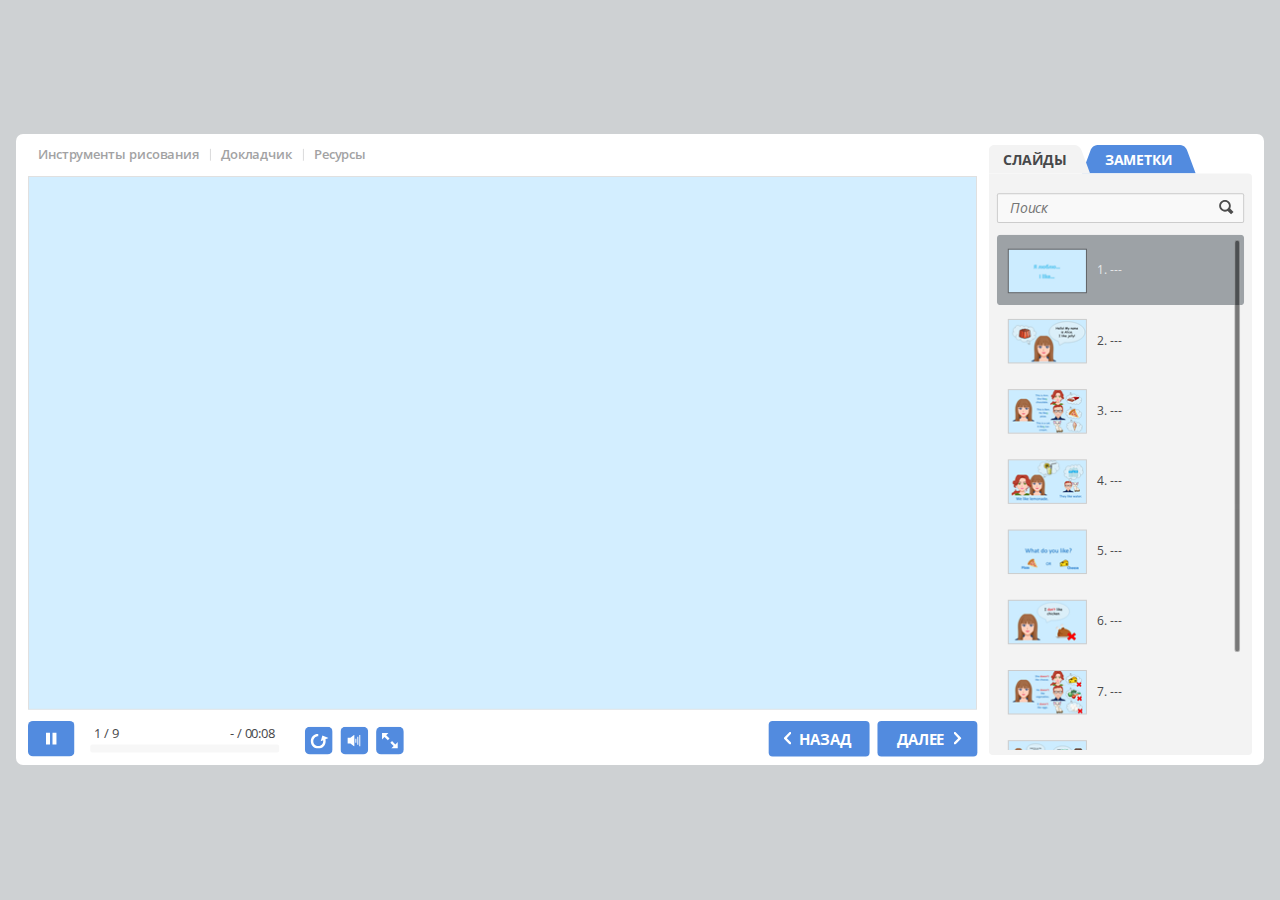
<file: Lesson1like/index.html>
<!DOCTYPE html>
<!-- Created with iSpring --><!-- 1262 644 --><!--version 9.7.9.27013 --><!--type html --><!--mainFolder ./ -->
<html style=background-color:#ced1d3;>
<head>
    <meta http-equiv="Content-Type" content="text/html;charset=utf-8"/><meta name="viewport" content="width=device-width,initial-scale=1,minimum-scale=1,maximum-scale=1,user-scalable=no"/><meta name="format-detection" content="telephone=no"/><meta name="apple-mobile-web-app-capable" content="yes"/><meta name="apple-mobile-web-app-status-bar-style" content="black"/><meta http-equiv="X-UA-Compatible" content="IE=edge"/><meta name="msapplication-tap-highlight" content="no"/><title>Lesson1like</title><link rel="apple-touch-icon-precomposed" href="data/apple-touch-icon.png"/><link rel="shortcut icon" type="image/ico" href="data/favicon.ico"/><style>body {background-color:#ced1d3;}#spr0_bd05714 {display:none;}</style>
    
    
    <style>
		#playerView {
			position:absolute;
			-webkit-tap-highlight-color:rgba(0,0,0,0);
			-webkit-user-select:none;
			-moz-user-select:none;
			-webkit-touch-callout:none;
			-webkit-user-drag:none;
		}
		#playerView * {
			position:absolute;
		}
		#preloader {
			width: 50px;
			height: 50px;
			position: absolute;
			top: 0;
			left: 0;
			bottom: 0;
			right: 0;
			margin: auto;
			border-radius: 10px;
			background-color: rgba(0, 0, 0, 0.5);
		}

		#preloader::after {
			content: '';
			position: absolute;
			background: url([data-uri]);
			background-size: cover;
			top: 0;
			left: 0;
			bottom: 0;
			right: 0;
			animation: preloader_spin 1s infinite linear;
			-webkit-animation: preloader_spin 1s infinite linear;
		}

		@keyframes preloader_spin { 0% {transform: rotate(0deg);} 100% {transform: rotate(360deg);} }
		@-webkit-keyframes preloader_spin { 0% {-webkit-transform: rotate(0deg);} 100% {-webkit-transform: rotate(360deg);}}
    </style>
</head>
<body>
	<div id="preloader"></div>
	<script src="data/browsersupport.js?D16F5E04"></script>
	<script src="data/player.js?D16F5E04"></script>
    <div id="content"></div>
    <div id="spr0_bd05714"></div>
    <script>
		(function(startup){
			function start(savedPresentationState)
			{
				var presInfo = "eNrdfX1zHMdx91c5I6WqpOqwmfeZ1fOH6wCcxCuDAA0cTSukCoWXI4kQBBAcSJlWsUqWkidK2Y/[base64]/D+oNpl5/d2qbft2jX/i6v/dg0J5anXr9pn8wtbuLakP/FVWk8F3eXt0aDnyx//T47cftUHt7WKmtDq+9W60tj2h7v1ybH1F79/DaROa48u0qIsZXDiMRt7xVrawPr/ywXNkdjvOwCY3JtQcNeEyufbtSOz2i9lqltj289sMHldpHUPlwo1w7Y+KJtfcreFvWPNqoPnW/wsEkOsOpxyjfpfLVvHyrzgXtqT1il6nHnuvfnbqdt/o475eaAhI9/BHaBHSmNlb3V2/99XBrc2PAk7+liVuvl677+exTo5vFs/2799d4srt9JwizdV6WlURvGyUcWXuM8vcAPPqf1ujFwY9HH9PvP733+1t7t7Z7LVIK+BIEGZiCVJYwxj2wTFSa0jCiNC/Rj99uT/0dYURErZKMbBCMSf0/[base64]/bAnhs5t9z01OErxjZX4cN40vYJ9IEH8nOvHwf63w1Phv4J+Imh/BHJK2B2Mo3ZrlfiWaV7mVi8g79oGw0GER7GY130T1ieMQZBM2yGsZkaem4e3l3dHQyzomX62576TvjzKPtzL/y9Hf68s5OPbUUT2FgTiEZNICZrAnFyTXBlsLW1843W1Uet7dX7g9bmsNXZ2lwfJLf2gj5o/[base64]/nqn7zfKCU+WcHANRYHDKS85qhsPDzeqqpy8eiapay5EA8+rTQcJzU3jma+9M+WWTeRjeYANcGCJnaQq42BSQjaaAnGwKyJObAv27WP3JANjeTlrLdwd+/R+21u/urO9sre6TTXBrO680M0ClK3md3c3vf3+18ny1tb66n7R6+1kN2BTT63uD1ftJ1b3QhXvhoCU1Eyk0hxRCZa6GJgMZ/4R0CouHTRtry1eqTexydG1zWkbNGlvLfQMsjlhBHJQxFLCG+8yZSixpSNjypI+x8jhZM2qiknjl4ZFRkxVxqRXoUTZaeeogUUlsCowJQbt+ocEwCazyQlOjDuaFkVqALkZFeQEW6ODARW4NI8sgNycAkZfA1xJY//[base64]/TFuDVYy5ZMIbs9TotBQJFgzSC9bAT3UqNoqrEDFAiQpXpwL6WGIqtM2HHniRIhIYcZamaLPNBU/gxgBvkUsLw2hri8ngBgtVTIZhCQaCFhzogUCHBumCBhrq37tDNTpikBiiREhaJ0RbcglTheUW+gCESJeS+4ZFpvBDSe7TTHjKXyL0QbByWTuVb3WkyxUr9UqoRoIsIbeMY9gM8/rHtSVxHgYd1lnKwwLN4HUJM468wQ0m/[base64]/h2duLq+62vbCMeBNg4D1rO6wnF3Ee78p+lDFJ4/bnC4+p8RH1aX0ImaxZiFeECPxS8ZI5vIxEgwTWtkZDE2F/ll9vyu9cEYSl4CRxKVgpLMMvKVx4E01Bt7U5MCbOnng7UYIo7W2Bvd3tlc38kDb4FEofmd1f7CXNO/KwwBPaQNO0m6odcblO/SJ0FkF6SXrxBXk4U8zgeUwkhkMq8bK6WlFzjYGq/l2IHcJg3WXeyAcLp2guFnKab8DI45ZpFCO4SYtdtlDCUyo4IBFJqBIvdsupKXkAefGRXD8LYdlZxu21asgMUQUNxuTIWGsSWMtl6lw8Knt6RJS4HB8QsYghxKia4TAIeeW3CIu/U6faSvaywKUVkY6Q8axEuBSJ/PcDIyVpdgQ7GetQx5FFCsQHC6yAuUyBBgUvGzjfas0z72oBwtikBgiCqWNCTFw/EmTGc4IiLwiGm24DrSVF7YwMVsJOrDS2WLjM5QYTKMFS6rIT4U/4pSjiFwWJ4mL6h5rBBJDRFGP0owYnaAKRt4PP+1Y+pgGvunUkJNCThFKaG+RpdymnnuzEsvDPnu0O2tsAlk3QELRTqv3un2RhR/pNy0jNykGiSGiwMeYEE0RRA3ERB6+UdzHC4C2sT6GgCnWIA2UFcERg7XH6ZSZ1BX+dFVG0KzBcAiXxSXBWiwh5zCL+DT44BFIDBEFN0vCrm2CSrlvSDxAySqCRqOiQsgzh08pHFSnES6NArNcStroLZIfaGuZGfiimhf70XXcJUVtwD0OksC9fDMJPS0gFMJvm/M4aDPGXQlDK0wKZEmEKCoDaDQHLIF66qRqc/CXU0DHFLvwoQS0WuXnviHCjBGB5mApJVTRJIQiGkvwh41D5TFIDBHHZksCbiGqfByqkpQIpUAaT10WZ25DApJCXVCkTbDEpYqBA0OkLZoQiklUAuWcs4T27L1B2RBiBgVQhsBWMkcpBTQfhlK4HMSOYUWobvVHZFhLaWt5dD/IFEgAbhnLizblcjidxfb9jGm/0Q/BDkMXaVsFsRKGFVsdJNq01WEYN07peP8lgogB4qDUmAjHoFpFyhTzGRISKwJte2gO6Czs2lbQ3lLoPGDt6WCJPIyrhIQyNlIwxzLSp6EfuAWPcLTpWbhOSAQSQ8RBqfL6B5ygjBTz8WTiSiztgGYQyLAQYUUEJWmQfLSaYL3EEDm/URUnwdB6kif3GYH1ngYEs+enM8p/KdWOKx+Z2VcYgTdrIaJA4Jmm9k3KcpBNCFxMqkUdCXuqGYb3eXBHp2P7iIAjy+qQlkRoyafwAzQywUqubsOUp2dJ7LEzOqrr5vnjkQ+QrI2OacBKnE2u6SRutBeFwjg+IrMgtHHSwpCoBWx509Txc0wIrqwwF4LAhY+AuGAEXDOT1qIEp68+/fkl1I7chRPoy7pfcbZhJsPiMJNuDDPpyWEm/Qphprur+62NndajnQc+sPRNCjMtLtHva5S/RR9m7w4G/iRQEWuiEwq8JPvOtyo42c6YWSUZzDblTivUc3uwkWe1YhVjzhjmXObI8lQnytCpNGW9bQ3PGHjAlxQyWFjO783BG4DLA0MelmNk7EqlEzpAYXi+RTitYUYx6VIY+cGsrplZMUgMEQV7xoQI4RLY9fC3fAoIuY8a9rOB5cyxTPtzH5N38BkcPicarPbJO/[base64]/ARjz53M44gSw0XpQ+NsiCjYU2ItaG9MW8mTBoYJZjJ1hb+fE5Lm4c+jCTEpnXQA82mep+TB/yaphauZycAEQlKXh2UyQrw6IdQa/CrJQjycQ8n5QWvc5w/knplTM5RVm3ZyRXVUxRPnYVdJE0Ue9rnsTOkGFMz5pTXUtzariLgsiaO0fp6+ERQrNG/X1EuPbxJF+rBiEnkxvlmd/bfb5VSXOHGlJhG2SSJOM+sl815yRPWrIurOA9HTtzF5bGOaRhvTTLYxzcltzB4MzO0/vfcvIe2/tX53c/3eYLuyeakzg7KatZEGexI2ohYaK89pZd0bviYL86UNvR7S7ItdNgntrvQ4CTEtSlwI2cUnB43fqLOpgXyQERoXRScH6yAxRH3/oIS3VNFeo4IdJ4wle8oLN+wIVj3M1RbaJhHygpEFB6s4y6v2O52wTuuL4DQKBaw6bjTL09+FSfx0+eh5NX9SXTzGcb2sWt2eLaGprYb1VTligXlRklPerE8ahvUkLIWgwh/GikN98U6APyhYfGDkF4VD4vUNgFAxrldOya5hammfAXKRhiOH5EKkDrjTkXcRbBs0yJNi1w8doAJsGFj62rsPcQ6t1jCnsmPhweomIUQJyya5bqxqCmSXAOgkebX+K57tyyi9gJTEmhFRQ4Sf/8G2qviPD7aFpSYLpLj0Qk7bXS6kqlJSziTjZ5WQVI85RWJ5tIEVy603t+qlZxyBkrF1YButAzvZOrAntw7oUOHGzmBYsRAo4OQznq5EDx8O7gz2V9e2BkNfobdfrzC4c2dYMS54kWQNe4tOvDGJuTEpHWfJUpdsvgNSr2FsXuPwxyLRh/cgGh+DO07JpJFr5v+Lg4QlQr5GBwkPxfrrdJCwTMjX+iBhiZCv80HCQ8n4+hwkLJPxNT5IWNayr3QaLLuTKk35ONB41Mmj7IYpaHP4nyo1/MiTRzFEPcpaJoSTUEP3OBX2FIC2TSBWFowG7xtycsgRKphVUnEb66vJR6hUkSt53CNUJYh6WtqhhMDtqV1KExPy58xIGq5NOcb5vBgiyucqiwi8sJA2RzFvulAJoPkNX2lbm0RjdS8yQcF3GrhPPM1GfjsoYzwXDQlhgoUqedgOiJI06wBx/SiRq4x92H9zjOejrsjhc86lNiQh8ctGgqiTAMajLEghdZb4qygLULD8jDCIOi0SJm2eTKBgXL1MQN0GdJxMFoinDyR5vxwsCIWbL/xgrEYCeEg3isXg7NB/eEfWWchpllgH44iHvXfKy8SqAdsV3lCWNWcEFj+Zap+D6QvAdkaPjxJHm7yQI8rLTslUNYEGdCNhbPFc2upEpLTLUwahm/OqEOVpqFuwFka1clqM7+YTFDGDTrBQU375a3O63FBYQ+GQLKW8XpJRMs0SR8usgQ9LWaIQtDac2NRKOgjusPRKCqJNN5dFoBhA0vLW5gteO/WRL0NMHjbK61vFASK3JsNXR5Fuf366mt+pI5nChFm6DMxkG8UUPwP3cWU1Vn8KvDqWkJ6T2cYnxisrKWKzvGF/FROunVEiS9DNimAQCX9LllLx/moNJIYoU1I3jC1MC6PpMhgSdO87EZ+gwLjsPjrKBeClQxkUJsOqwFJdyouvyhe8Nm2K6Gh2jSPTAkyWNh9jj0FiiDIddRMGCwo4BVM9vsfMyATD7sZnabSD2nNOyjwVVkMPQoXkejAWM/IaTCVKTEVYX2EoYdVtiiHGIDFEmZC6CQMlkRiLwZYms7Po4AansImTYZYn5yCADZyXRX78HAR4gTpkah83B6EEUVZ8kd5GdSeUMiJzdDDCcMJg10J2nT/wM0nvFZ264yu+IrlJHlfxlSDKdNSF3UnPmxJOr9d8dJhEwuyH0LEs4XwiIcU1feq8NHgcoJ50LD8j8UKD0qoBEX7+B/[base64]/qBf/zWYNhuURrjN27tdbY3ygdmfLqBr7uwE+r4VIQETQ78tcnllIai3rCc9JC0Zh7s+6L65crlLAZFJ5miFElDL1uAAe/[base64]/lJtEwW6CvuDZa2UsbTFgtlEmGA1gnDhxGSmJQWKI+iskSoRo5WrXxmgIb6olvT3CJ8sKEJIS51XeUuFfamIZ7diytOGi0JAvW0qOJUKUHL8+Iz4SpRJFG47hDgl/pwL0gdPcFqdq4gyQy0hIDBJDRKmyJdaiO1LawoWEY57n3RTsNE7DybhJaDCt0nIiN5XScDLeoEN0TjdEt3O50PndG5lUGJG/ECPOM7gkqMcgMUQ5DFznH7rEQIz3c+jYlPAi7WSWKnI5BcFdWkJOJAi5lVxa8Ix/[base64]/IJVvo+t/On936ff+k1nEypHXq9vfdgc5/K55pCRze6x+6r4V7gG4NqX7M798LhmbcWrx+73bdypPy7PQFOBZVm8/d5lSko3uAVomXdW3/dWva/e/2852HounxEJ3Q+GJa6L79aLBwPvrUXn/0Jtx4TCvT2sP0otNa/0n3r2BSPL1Muv83Ml1bozgcEdO8XIH7q6i9ADUd8yPybFDRza4VLwZKUUUYs/A+/G06nEsikEtymzjJ4KzAtlb8NtMj4V6mjlxwr5zK/L86Gq79PZVqoFJ6OskqJYCtH2XB1kBgiCnaM6aAbSy0W1uy1M/AWNE+kovMMKlyowSkHCn5JyqQrslGl3x5zlGRLF5DEd/2iDaV09g5kOuGLIgunJDXKOuGvxKx5RmniqiCCJaIKEfmqYzrgIQA+hUfoQjCQks/hS7txzhNdoilhSHB4HeEalral07XlC20brtGEh0mXlIZkQ7pZlk7YanpHSXb1bnyBo6mCCDpiW4FouG0k57+6VxFIPKsLC496NSRvwEGcJwJNgyBPa3E84qK801sYs4Lwvvprb2xP+WVranF3sN1aXt0eho5vZsve7e19lryzc/s23WvR8dlhZqxEpuaI8CJ51b+zuVpho1rhjh+Oou+1Izvnp9y5n6J8CjIsNo/EQpw6FpsRFmtHoyHPajCa8BlGk9NaHtzfXNvZ2ogQU+cwS8N4gCYjpM9tpNCZyfCa3bm/uR4Qu7ocoWSqKBWHGkso8SJpOWBVqbMR1SkLEzqwORqrW5tre5sRAraMAEwG7fPT/SZt6D9LOc+Nj7F6zztLRLgIW2jSIvdIC63Tr2v0a1DaGg0f7pPaJJO6v3l/sLW5Tff+PSw8gKIaob/2aJkqDoOKzKzp3bzGXv5hmH94mH94p2RrZ2DfL3fx7tTag/39ne1kfWd7f7C9n2zv7N1fpWH6izf8P1qzqzV2Hg72mp7fXl0flMC1cDNz9cc5rJqxc7P0uo/1nfu7q9uP5nfu7CRrq+v37uztPNje8M1L+kGVu492B3sYnnuVVrc2h/u9/cH9artd3hVdET3e3RsMhwPfbDrXER1TrrG1ujbYGmNmMemd+HmpiYLwWpWHm8PN/VCFrvu25FLtrt4Z1Aib7c7xOemfbQOqRnXedni4P/jefgWr3a3VR7DLJwHt7D7YnTSOu3s7d4iI+nNLP+XnWzurG5tw5PBwLqWf8kNCgBqoTIbn4mRtZ28jmwZGP2QGVPF/7Nn3XfIMCxEomLzGwvsFmw4JZL7sRGafCqCd/MNu8WwsSN6QIMNj6v7q3r3BXn9nZ2voSYIvA5be623fJld7dX9/df3ufRQNSQmsjftZb+g7b/+xd6Ah4zMrndnZ7vJyb2a+u9K5PtdbXFnoLC11+r3FhZX5zkwXFEyNfnLwwejp6Pnoy4MfjL4cfXXwHn5/gv9/ROmz0Us8eQZUqo1dm++81V1aWZ7tokFqdrG/snz92rXFpX53jhr9Z4A9Gb1AM3+g5g5+OPqsdfA+2qYWn6DtZwfvtfDxWWv0FSo8pb7w9I8A+wTPn6HuDw4+ao0+aXkYKv+CKj8dvUAxMH2BWh97TJ+Pnh58dPBPo+cH/xDhufyt3sIKcPQDkBX35nv9t1auLs51CdHf+H6fjT47eH/0vNrfn9XbwuLS1c788bqhEXiBwfCDRV9f4BnVf9LcxbWl7nJ3oY8JuHZlsb9I7f8npu99aoCgDv4e6H1E6H85+tzj/vTgH9HV500NzvfmgO3K4hsrs4vXF/rU2G89zGejp63Xvn29u+zZZeH61Znu0mstNPNp67X+Yh/E5Q+XX4ua/Q5abeS2n9IIgryTcNuNDmi92ln6ViB/dqmLgrmVG73+lYDul6NPAf6EhhCzFQb0C3TxTwc/Ovhxy7eMr9PoCKOKjp9jDjaXd/c2fWwInc10Zr+10l9c6Vy7tjJzvd8vY/wrNPwpjWGoOrt49Vpn4a2V+cU3F1dmem9SlX8NU0dzO/qqhXGm7r/yCKGrW9t/KYz5HtfmrxqaWAabzB/dSMu3oVnRxEJ/aXF+Be1051cWut/tB6n7CZr52ehnTZUWr/fnewvdMGL/ipr/gvr/1VQT/PWdQPlPRj/H/3/OKl1fWgLbZSzTW/ZST7TMdwupJ3nJZvWp5+o/hlml4pc07aOPD/7BPySB/jKriymh6fL6Ab9/lIscsSC1E0bj5cH/zRl4bvFqB5wAOegv9WaJw7wmg6KBEJBmoQn7KjSHnl5E/YSCZ6gH9FDnCdqmUSbt1Dr4f16WvggS9IWn4FmS93xjYX6xM+dZ5So4tPNmt056iZwnkzoiNv0kl4XWwQdQd+8HDqZifIay+xjo/8CrgycooEfPQnPPvWb9Yy4wOS+3rmElDCSQFj34sLW5uJzjvdS50Vt4E0y+OL8MJTWXlxDyP0fPQTY+pL5pAtCJl9BPMgZ81tjMUme5uxSY94mnAEpmYsWVjNF/Tcoo1PZ9YdZ+0Nz+ld6bV+bxvx86+Td08h5YAYg21b7WXQiq8IWftYBQUTdTmJ3l5RuLS3NBFYFm4sQw2l/51sGzhNLTk01n6KK3MLsIEZntV7r5Far6wQUALYPljnI4oNbxbJwJF6gCo630M7n+VZPkfBpNGp68DCTj0ed+Nj4htqGBOPhRO8fdq9oWJuFZWHwqK5Nnnqdo9AO/cn9WEsWMk+Y71xdmr6zM9Es68ude3D4YT2qlKiS1Ji2/LUY0DH5VGrA8NrD58wqbZ8hkba7MLH4X6iiM1c9Gv4sfLn7Ls97ol/Gjt7rLmfIMzxY63+m9GZYtKLlcxwQN99ODH7YId2/BvJ/LY2CRJ4EgL3pVJQYgr1Ew46TJ/ALlf2GcPwLRnx98kDT1vdzFErvQ73XmK8vyGIeXVRUaYXC8TqHv4QGQIH37eu9vVt7o9Ob98lrhQU/5yzHFHwKb5y3Pbpj1THEWFKPea9k6sTDX/S7ZDRn0hMGLtD8kEwz1YzK1PIOMiW/GurIY1ZHPtXPg9UyOnuTc7lVcEM7ywvPyeFJ33CGYjDZpizPEmeTSN/NhiV8yeX9l5AvT/whuCZMLXeK5pYZJgwp7OnYcLpSnKq7NK/HVK7DSSag/HOOTs9RJuei0sM88mS4MOtJy3en7q5tb9adXCHKmtxjU4Ofo9IfjVWZcrbfwxmKgs+b41CsuLBZ1f0UMEpbOvyfd6NVoZgx+2eRDPas3tnwFQ5wh9xsaMS9fH/tRjCp7x6jiCB3ip43BbnRnlnv9bO18QsIbangd8ufYDLkCOC3roGSSVxbZfq8/3w1LsPdRvVPwj4UF66MCZAH8oWpSobnrV7v5QISFsUHVEJXB9KC2PvEOYZiCzJwm9jymC+AdyGwoaAq9T/5FGKXRk28ejVdO6W8qblAJiVqfBz8ObRYC/GfZgCUhPK05Xe52lmDGzXYWZruZBf9+5hY9qdSAWNHAzPeXx6bhb/0UkB+bO/ifZVr7Za4aaJoq7QQ3dK77RgdtFSNAskVOyeeVulGH/w4D8Oej/4BL8t+j38En/N3ov1qA/fXoF8Dll6OfvN4ATiYq1GZ33MxNb9N+4ReVz0fP354ARLiVYH4HYj5vXk/zFq7PeAZZXll8442MfUn4s6Hud2ZqiHgP/N/IqAXyvxjXytz58kDXnPp+Dxxac5F/6hHzrPylj2M98wLj+eGLBo+nsDQ8Z0x2mp+1vFB/6teVD+l5KzT9JPfJySfLiaQByCa50+93Zq9chRAth8kjOfuAojQHP4xr5ywxu3h9CQ5lIWohRlP4qi0ybn2k50ncBgWSoFG9z0iwvwAt5CCRAHwRKCONUnOADz6KW/ITlbs/BavE9UqRl197S4iE9kU13FWuf+wFjWjo966tdObmfDCJqv6SLC1Ufplrw8yVfeoVYqlnKnxRjjmRHqhFnardzF7pLECdn2VPS91uEYyiMEspQPEHP0Of0ur4p/d+H+qHMGOmKaF9wvdS6M6v7YVnSUAhcg1HnbQ3JjAsVePoQDlUearxgeaOqzGDCuqHRg2aWxs7q3mIbBzmP/Pg2JEoeYU0Ht4LVkWPH/8vEsMziw==";
				PresentationPlayer.start(presInfo, "content", "playerView", onPlayerInit, savedPresentationState);
				function onPlayerInit(player)
				{
					(player);

					var preloader = document.getElementById("preloader");
					preloader.parentNode.removeChild(preloader);
				}
			}

			if (startup)
				startup(start);
			else
				start();
		})();
    </script>
</body>
</html>
</file>
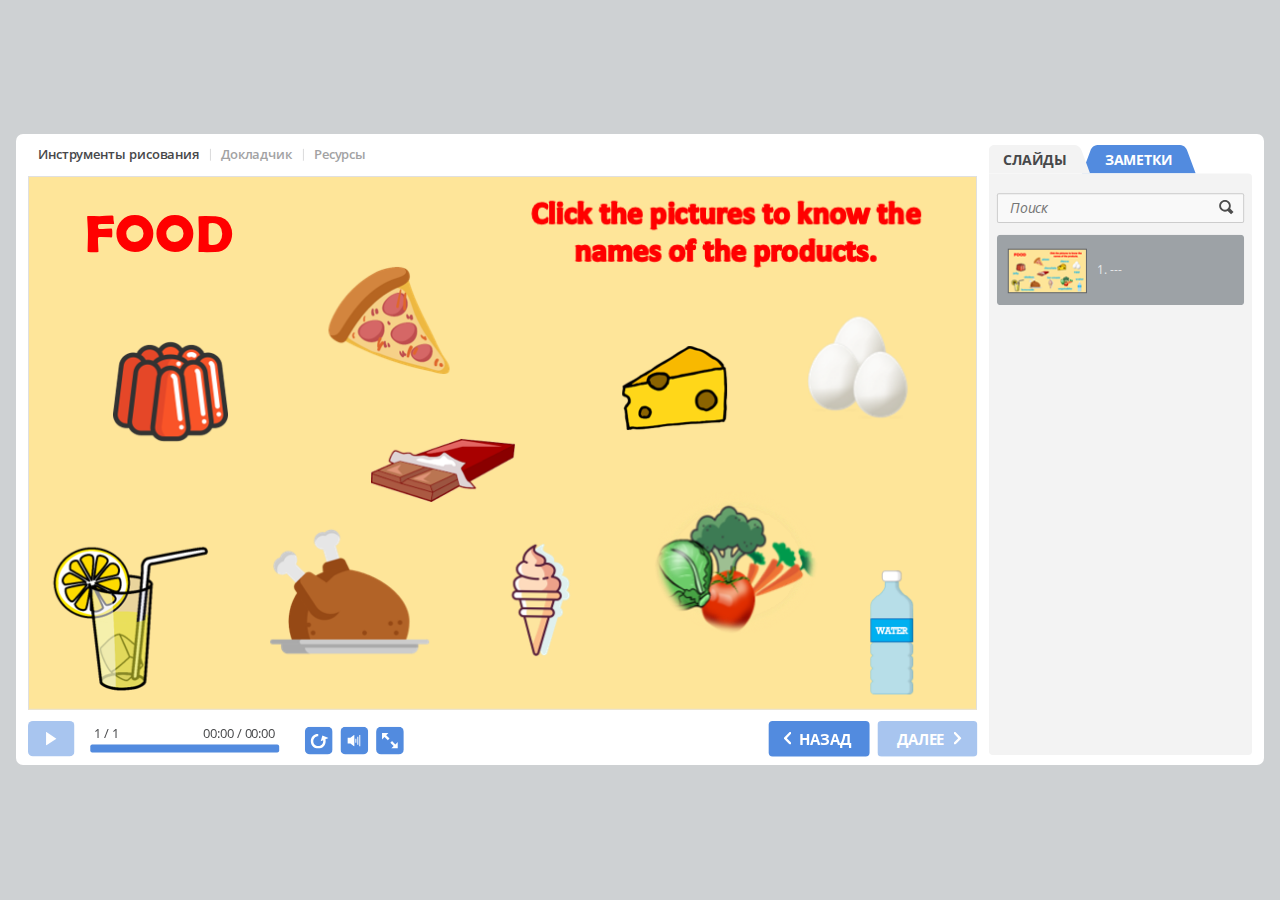
<file: Lesson1newwords/index.html>
<!DOCTYPE html>
<!-- Created with iSpring --><!-- 1262 644 --><!--version 9.7.9.27013 --><!--type html --><!--mainFolder ./ -->
<html style=background-color:#ced1d3;>
<head>
    <meta http-equiv="Content-Type" content="text/html;charset=utf-8"/><meta name="viewport" content="width=device-width,initial-scale=1,minimum-scale=1,maximum-scale=1,user-scalable=no"/><meta name="format-detection" content="telephone=no"/><meta name="apple-mobile-web-app-capable" content="yes"/><meta name="apple-mobile-web-app-status-bar-style" content="black"/><meta http-equiv="X-UA-Compatible" content="IE=edge"/><meta name="msapplication-tap-highlight" content="no"/><title>Lesson1newwords</title><link rel="apple-touch-icon-precomposed" href="data/apple-touch-icon.png"/><link rel="shortcut icon" type="image/ico" href="data/favicon.ico"/><style>body {background-color:#ced1d3;}#spr0_bb635ee {display:none;}</style>
    
    
    <style>
		#playerView {
			position:absolute;
			-webkit-tap-highlight-color:rgba(0,0,0,0);
			-webkit-user-select:none;
			-moz-user-select:none;
			-webkit-touch-callout:none;
			-webkit-user-drag:none;
		}
		#playerView * {
			position:absolute;
		}
		#preloader {
			width: 50px;
			height: 50px;
			position: absolute;
			top: 0;
			left: 0;
			bottom: 0;
			right: 0;
			margin: auto;
			border-radius: 10px;
			background-color: rgba(0, 0, 0, 0.5);
		}

		#preloader::after {
			content: '';
			position: absolute;
			background: url([data-uri]);
			background-size: cover;
			top: 0;
			left: 0;
			bottom: 0;
			right: 0;
			animation: preloader_spin 1s infinite linear;
			-webkit-animation: preloader_spin 1s infinite linear;
		}

		@keyframes preloader_spin { 0% {transform: rotate(0deg);} 100% {transform: rotate(360deg);} }
		@-webkit-keyframes preloader_spin { 0% {-webkit-transform: rotate(0deg);} 100% {-webkit-transform: rotate(360deg);}}
    </style>
</head>
<body>
	<div id="preloader"></div>
	<script src="data/browsersupport.js?CC4FD79B"></script>
	<script src="data/player.js?CC4FD79B"></script>
    <div id="content"></div>
    <div id="spr0_bb635ee"></div>
    <script>
		(function(startup){
			function start(savedPresentationState)
			{
				var presInfo = "eNrNWXtvE1cW/yqWV0i7kjM7d97D/rEa2xNi4XhSewJlAVmOMwleHNuynVCKIvFot1R0C6pa0W1Lu2VX+0/3j0ATCCSBr2B/hf0ke865M/Y8nDi0UCDCnsw9j9953nturqUb6ZPpa4rMLGao5kxezrMZhUnmjGHmrRk9J+dhQZdm89nNdCbdB+Ki1+u1W6zlXbnS7i734G198usr6ZOmJmbSl9InVQW+60BVb3e9SqdbZcxUmMgUIOtspE9KItMy6XXE0uj11ht9r7teNQVdMKuSLjL5T0DnpU9eS7fw4zJ+wK/97rqXSdfSJ8/TQrrTAbIe/QokskQqV2rNnkev6Wnz4maGU7d6EWrlaOpOlFqeIrsfpmZTqDtHU6OZY+KVKBCNiLknkpKbUWL1aOKNMLFxNObeJBiHU3sTcBxOvRKhNqdQL0Wo9aOpN9Yj1FOs3FgOU/tJfCh1P4JbFyd7G8jTa5EMxvLppTfhfQff14L3zXgWZNJdTJf0JmX9tfRKIHUz0IuiAEQBviRV43DSy7V+7cIfe83GsseEv1LFxt/WKZ4uCm2M1vqX1paY0Gmt8mLWDaplRQZtyyNoAFLMjDF/ANy5ZqN+OdW/5KU6jXp/vev1Uv126nKrfYVetmpr8Ka9wim67eX1er8nXOheaM06Th6//+o1m1fxoVD3Zupdr7aGv3QaH35YwwdvdbWH31dq0CfwYcNb9fq1paZHr5veWrtVW/[base64]/[base64]/LC07O/6Iv+n+Ns+Hyn4Qa0R7Pbn0fxxN7uYCctQgymkN2ET6qPCdTolceJN7rprfKVHK3AMEeH9VTxzAk/bP/Vn4kSMjOZrRN0G6hVaBR5Gx8sgYARZPS5k+Z2BrB0TciQZ3y5k47heVt4ZyOZxIZvvDGQmHhez/u5glo6bzeK7g5kdFzN7ZzBL8nFzw3h3MCvHxay9Xcy4E/Zo+u1dqnW8Hm2PmXQFvzPpM/zrqv91mX+v8K8rbb6X8hf8nmRhtpWmi4O00/FaqUqNruLW0Sv84mGl1ReFK+2VFfSLBTgEEYYeRecTRzqPZkumZNIkga6KESxHCVbJGSPdS1OVs9esnAIUBMBH0ZiKQnrtKBoJFEvTYchvyhmT8PQSwUlVvLXGUru5nACm/AZR6iUddDgg9TfzFCjTfFxZr9ts+Mhms6k8gEsA08LAYKJluq+FoxIVPnP4wIBAUvBiRAwBC9NEnQVS6UK+jh8LkYvNZvCwhn0MbxrdxpoHcPHmbWPUd0ZkaNrS1QoS9njX8i8ZO6H7z9GFKn/YCB6uhK4gfbYPwyqupZfW+/12S6i3W32v1Rda7e5aDV34u1n6hyNNlKK94XUnra/U6l6IXZWMbD6+HPAqWT2fM/HOtb3WqbWuFturbWGpVr+82m2vt5ZJvIw/QHLpaoeieTkitdno9Qt9by0q12a2ZEuJ5U7X6/U8EmvmLcnSwhTN2pLXHCPTYaS3kushESPDYyQbjV6jz0l0GOB0+jtObdWLGZaz8ywv01oLuGJWB7L5Yt/7oB9B1WnWrnrdQ5nanfXOYX7sdNuraER8Xcef8HqzXVtutFZxMW/iT3gRAaCASDAoi4WldnfZD4OIP7gtR/FvUvpewwvzUQmMkjyWwv1RmvaQpRi+W/efRkzt4KEzWhsXEu3teBZIr9W6l72u227TX4AwopDPXrfQWsENvtbv1+qX1uBVD5vC0lhPfYLuQP4m/V0BajxbtXI5u1IpZIt21VrMF5xqySqXLbfglKpFK2uDBenBveGtwfZgd/BieGPwYvByeB0+H8P/J/B2Z3AAKzsAJSpsoWids8vVSs4GgSjWcauVxYUFp+zaeRT6JbBtDfZAzM8obnhn8Cw1vAmyUeIWyN4ZXk/B405q8BIItlEXrD4BtsewvgO0N4Z3U4PHKeLB9/tIvD3Yg9eAdA+oHhHS3cH28O7w08Hu8OMEzsrpQqkKGMkB/utCseCeq847eRuB/kB6dwbPhjcHu1F9v0pbySnPW8XjqUEP7IEzyFn46x6sIf3WZBULZbtil1wIwMKc4zoo/98QvpsoALmGHwG8uwj/xeA5Yd8efgKqnk8SWCzkAW3Vma3mnMWSi8J+JJ5ng+3UifcW7QqlS2lxPmuXT6RAzNPUCddxwbhgsXIiIfYMSJ2YbV+gB8G8V8m2sxbYOm+VT3Pzc2UbXuSrZwvuHIf7YvAU2LfQhRAt7tB9UPHp8LPh5ymSDL/OgCLwKijehRg0Kp1ug/5kBsqyVu501XWq1sJCNbvoumHED0DwU/QhJ8058wtW6Vy16JxyqtnCKST5locOYzt4mQI/o/qXBAhUXWj9XtK0D5iq/WGCiAqkSXG6kBTJUMWRiJJbdopVkGMXqyX7fZdX3T0Q89Xgq0lEzqJbLJRs7rFvgfIfQP/TJErIrzPc8nuD+/D/S59osVyGtPNTplChqkdbivao6rFe/KhuU1Y/4VHF1wcY9sGj4ce0iAX9wqeFkGC4qD/A52dByWEKohzujYPh34IEzjvzFmQC1IFbLuQww6iTQaOBIsDOggF7ycWBpr2EHv5iB+gAHtBsgWz0Mnan1PDvVEv7vIL2yYIdIdB8tlR0rDylyjxkqHXKjpseMmfrMEWYpo+DWkgNb0G7u8kzGF/DMzS7RwD/BrWDLXiBSztc3C511idBwQS5nFqAnZCbgF10eDvVcCoB7rJ1tlA6BUnuFCvQpPLBGwR/HzTz2riNujEAoIQq9LGfgDsTxZStil3mybtFFkCTOZSw6if699iMODXpgqjdmCx/rnBqrgj/Xa7kO1ByHVIBgE6iXrBLvBXuUdQ4oBGt3zCtSuWsU87zVgQ2YyZyb78k6ZCzCGn71cLJVRRKOQdKJOdG1DwAUnIuMOA2GFYU8AE0i9LYLy6wChKt6vp1/WBS5TxNBA1WDrjJsPScovEY0wYdMfwsE2CnVpuCIOzwzSeyM1HybIPQW7RzPwuVop9JRWuxlJurZt1Qj7xP5XZrHNQIKVRqrFp+HHmUOz9aDbA9Tkjz3Uia+2B8mdWs8z60I+6rrwYPk4vOaUq9wTfJpXN2xW+efK1knSmc4tsWNLmgx/AO98XwTgqx0wnmZlCPPEW2uEFUetEmBkzUUSDi2Mlog6IP8PNdMPr58JYwSXfFhi225BasYmRbHmM4iLbQBILjKYV+DxMAFtJ7i4W/VGetQpG210gOkuUHY4tvA5rdFKUbRN1vnCOLge6Ev0+U8vb7eG7wuQ9xXqL7Q2VCQn2ORy1KkLHxk1FHNqM4+KA781z362gryHZqcbw4wxvPwfGq7rguOBw2dos3iBnrksTcDuWLX++/GPzo6D8lW3hwoZdQtsSQTGhh2+PB4a3mVGS0+UV59QtS6VWsPxrxq6fUq2bR60LvTzI2HOiwy9kza7VGM746h5zZgsPb4HNQeme8y4zJCqVZh9sZG3zihCVnRPsAE4RvnR9hb6Q26h8GX0yaoXbiwipz4GIf3A/oMaqvR+TFBDENRpFB6Ig5bcx21s5WCq6/d25h8XIK6iG/5swQNIDXdToIHckjm6xbcIs234JpRqWh4JPRCZZuBfAE8HP0SAXiFuftwBF8Y5zQatBKfvRAWY9pIOQh8I/TmJ7HHAFogPRdgSGkmXyfe2mw9efpuAJLf4iMQSEQMZ3Dz7nMUQH/qjNgqAhfV0wrtlWGY1zOKuVs/wR/0x+LtiIUUFbomKJbGR8Nf6QQ4BwbDPjP/K59ELQGDFNEDh9D8/asBbJGHsDawqHkeYQ2ofCfcAC8P/gXjCT/HTyEmfDh4KcU8H4/+BqwfDO4d3ICOx5RoW3aYzHn6Uy7T5vK88HuxUOYEFuI5yEY83zyfhpIWMxSglSqzuysn75Y/L6rXSsbA0IT+Hd4qAXwX4+p/HE+7OjYUO8WIENjI/IXBIxS+QXdY+1QwVA+7E+YeEYnDcqMw4fmnRQV9VPaV27jeoqL3gpmcpzJAiPRAX6QLde1cnPzUEQVHjyss1t4SzO8k6QOUiLnLJZhoByVGr+jGc2qKTzc0k3PVlIGXiRBR6WZEXm/BltwQMIC2OeWYUeJDcDDu0lJFKhg/BmlSpIudPPyPZ2EsGj3otddYfpjb2hog1tYqFr5PF0mIek3eNIC4oOgG/qj7DY1xJBmfLkXvnPCPhC7dYqqyc1ZJWjnb1JT2bZHl1F4zRK6oPiZIvQUd8f/Xf8Pp+fXjH6nhO7Dfw9d3dHePposkYnfXMOgjt0bAsi3qvHtQPiq8rXeD0xWHL0ziEA/8tZgsrTxsBpckY2v+d/45dhUSNSQxu59y61oc/P/mWCl1Q==";
				PresentationPlayer.start(presInfo, "content", "playerView", onPlayerInit, savedPresentationState);
				function onPlayerInit(player)
				{
					(player);

					var preloader = document.getElementById("preloader");
					preloader.parentNode.removeChild(preloader);
				}
			}

			if (startup)
				startup(start);
			else
				start();
		})();
    </script>
</body>
</html>
</file>
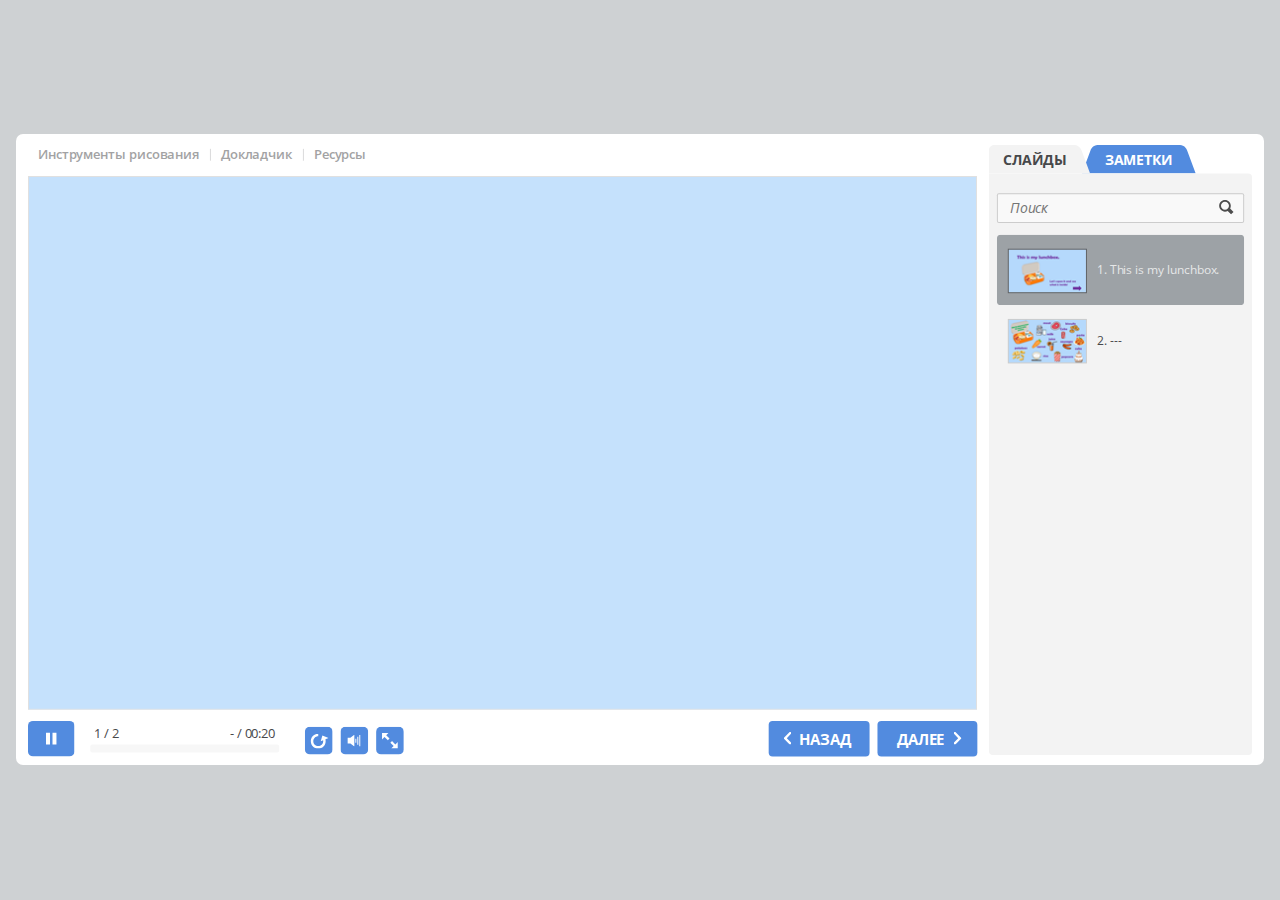
<file: Lesson2lunchbox/index.html>
<!DOCTYPE html>
<!-- Created with iSpring --><!-- 1262 644 --><!--version 9.7.9.27013 --><!--type html --><!--mainFolder ./ -->
<html style=background-color:#ced1d3;>
<head>
    <meta http-equiv="Content-Type" content="text/html;charset=utf-8"/><meta name="viewport" content="width=device-width,initial-scale=1,minimum-scale=1,maximum-scale=1,user-scalable=no"/><meta name="format-detection" content="telephone=no"/><meta name="apple-mobile-web-app-capable" content="yes"/><meta name="apple-mobile-web-app-status-bar-style" content="black"/><meta http-equiv="X-UA-Compatible" content="IE=edge"/><meta name="msapplication-tap-highlight" content="no"/><title>Урок 2. Новые слова ланчбокс</title><link rel="apple-touch-icon-precomposed" href="data/apple-touch-icon.png"/><link rel="shortcut icon" type="image/ico" href="data/favicon.ico"/><style>body {background-color:#ced1d3;}#spr0_b6ecf9c {display:none;}</style>
    
    
    <style>
		#playerView {
			position:absolute;
			-webkit-tap-highlight-color:rgba(0,0,0,0);
			-webkit-user-select:none;
			-moz-user-select:none;
			-webkit-touch-callout:none;
			-webkit-user-drag:none;
		}
		#playerView * {
			position:absolute;
		}
		#preloader {
			width: 50px;
			height: 50px;
			position: absolute;
			top: 0;
			left: 0;
			bottom: 0;
			right: 0;
			margin: auto;
			border-radius: 10px;
			background-color: rgba(0, 0, 0, 0.5);
		}

		#preloader::after {
			content: '';
			position: absolute;
			background: url([data-uri]);
			background-size: cover;
			top: 0;
			left: 0;
			bottom: 0;
			right: 0;
			animation: preloader_spin 1s infinite linear;
			-webkit-animation: preloader_spin 1s infinite linear;
		}

		@keyframes preloader_spin { 0% {transform: rotate(0deg);} 100% {transform: rotate(360deg);} }
		@-webkit-keyframes preloader_spin { 0% {-webkit-transform: rotate(0deg);} 100% {-webkit-transform: rotate(360deg);}}
    </style>
</head>
<body>
	<div id="preloader"></div>
	<script src="data/browsersupport.js?52E50856"></script>
	<script src="data/player.js?52E50856"></script>
    <div id="content"></div>
    <div id="spr0_b6ecf9c"></div>
    <script>
		(function(startup){
			function start(savedPresentationState)
			{
				var presInfo = "eNrNW3tvG9eV/ypTFgZ2AXo6d97j/aMYkiObCEWqJBUndQyCoiiZlURySUqO1xDgR9u4SDYOggZJ0zrZpIv9p/uH4kjxU/ZXGH6FfpL+zr0z5DxIiX4ksRRL1Nxzz/2d9zmXzPVMJ3Mucz2naJqq2dZZy9TYWV2zzLNuzvTOurqtK5qqa3lX3c9kMyMQ+38f3/Cf+Y8lVZb8e3h1f/yhfySNb/pP6A//QMKLA/94/IH/HdGNb2Jj66V3Xs2cc0wlm7mSOWfo+N0Co1Zv0K71Bw1LNVXFZKDq72XOqQozs5ldEqgzHO52Ru3BbsORLdlpqJbCtP8AXTtz7nqmSz+26Af+HA1229lMM3PuEl/I9PsgG/I/QaKp/MSN5vawzR/zV/uX97OCujuMUesnU/fj1NopvEdRanYKdf9kahJzSrwRB2JyYqGJNOftOLFxMvFelNg+GfNwFoz51O0ZOOZTb8SonVOo12LU1snUe7sx6lOk3FuPUgc+PJd6FMNtKbO1DfLMTsyDKcCGmX0879PzZvh8O+kF2cyA3CWzz73+emYj5Lofnkus6lc6Qwn/7VyTtne7rStrvfdlACtiSTVMATGz3hw13/vVcLuz3mby78iYreTTFrdxnQ7qTNZGV3bWmNzvbor4tmwe3roGBOsR3Ep2Ksb7czC9N3ivW2qP/nnjL0Op1293pc5IanbXpWG7LV290hwRfac7BJZfiPCHfFCQIisK4+wtmama4zi2rViOYjGyAwgM2TIUfCEr6sw2LGdCrEeJL2cz/0mykcqaFIHrxNt0+FdIJZRFCu8EprkktDHsD7TGmtleVxQHe9ewoGR1XbZUS9UNTVNsphhG1lKVrK3KzNFUVVV0w3ZsXb/[base64]/y6FvzaEr83xK+rvTACKPNPCqOVLozqzMKozi+M6tzCGNTxGZUxv91pbUmjK22p32mNdgftoTTqSVvd3lX+sNvcwZPehqAY9NZ3W6MhL5077eaIfq91hi10zEN6ne9ttflaZ3uLfv9ut9PiD1rNwaDHyfu9UXPUa3PyQbA6bO4Om5viWb/XR4/[base64]/[base64]/[base64]/BJ4WvFIhfhpaSoZ49EklR7nqA9TxJceNGLhhBd2ylzyS9MphiS/nI3yMBJTX6xR+4nHvsv7obE4ZHNByLGW4OeFbC0K2X5jINuLQjbfGMjOopC1NwYyUxbFrL85mNmimI03B7O6aJ57cyKQaYvq+c3JzUxfFLP65mBeuAY6bw7mhYsg+3kxv/qdXPBAvJu2stTN8BuzTIXeHKo1+Ru2u6QVceO20R0p8tXexgbpxaVLYXR8k04zUyCxJyMOqSpBsB4n2AwuJYOz1049nL3mw7mBQgMEKDqnolBfO4pOCsXa6TC0H0sZs/AMU8aRau2dzlpvez0FTP8JrDRMK2g+IOMn0xQOMwNcufZguxMgW8pJBYBLATOjwBSMQMGNYoAqePdSC4CBQNW18HInABaliSsLXPnHNlr0YyX29vd2+GKH8hhdsdc7O23ApQ8N7E3yzoSMRFu7ViPCochawe16P/Iu+eRtd/FiL3xxNXL3Hmz7r+gR1zNru6NRryu3et1RuzuSu73BTpNU+Msl/kVjY5yit9cezFrfaLbake2GaucKyeVwr56zCnl6a6fV2+k3u9dKvc2evNZsbW0Oervddc5eo2+QXLnW59bcinHd7gxHxVF7J87XY57qqanl/qA9HLY5W6fgqq4ZpdhurrW3p8gszPJuej3CYiJ4gmSvM+yMBAm912vRO0X95mY7IVjeK7CCxte62JWQOuQtFkft90cxVP3t5rX2YO6mXn+3P0+P/UFvk4RIrlv0HV3f7jXXO91NWiw49B1dJADEIGYM7sXyWm+wHphBoW8qy3H8+9x9r9M7RZMQmDh5woVHEzcd0pZS9E2l4NVkUy980Z+sTQOJ13bqBTI7zcFWe1Dv9fjnhMii8Of2oNjdoALfHI2arSs7eDSkpLA2Pac14+yQ/z5/Qw0xnmu4+bxXqxVzJa/hrhaKlUbZrVbderFSbpTcnFeiz5V9Mr7tH/oP/Wfjm/4z/zn/lNl9/PsBT4/8Y6wcAUqc2UrJfderNmp5DwyJbaXeqK2urFSqda9ATP+MbQf8k2nfBx9VeySNb4E3cTwA76PxDQkvjyT/OQgO6Sys/oBt97F+BNqb47uSf1/ie+j5UyI+9J/gMf/Q2wH/nNt9rByO747/5D8c/yGFs/ZWsdwARq6A4HGxVKy/21iuFDwC+jU/98h/NL7lP4yf90qnlSvVZbe02DGkgSdQBlcW/fkEa0R/MPuIlapX88p1GGDlQqVeIf7/C/PdIga0a/x7wLtL8J/5jzn2w/EHOOrxLIalYgFoG5WlRr6yWq4Ts2/4nkf+oXTmN6tejbtLeXU551XPSGDzQDpTr9QhXLhYO5Ni+za4zvS2T0mDEO9FvO2iC1mX3epbQvx81cODQuNisX5BwH3mP8D2A1IhrCUU+hRH/Gn80fhjiXPGn2dxELSKgx/CBp1af9Dh7xXjsJybf6tRrzTclZVGbrVejyK+B8YPSIeCNF9ZXnHL7zZKlfOVRq54nkj+KkxHtvWfS9AzHf+cA8JR73X/TTXN95lh/vsMFjW4Sel0JhLnYSgTFuV6tVJqgI9XapS9d+oi6j4Bm8/8z2YRVVbrpWLZExr7Kyj/Avp/zKKEf70tJP/E/xz//hwQrVarcLvAZYo1HvUkS8mbRD3FS2DVQ+7VPwir0uNjMrv/3fgPfJEC+llAC5OQuXh+wM+PwpAjFyQ+QhvH4z+GDlyoLLvwBMRBvVrMk4fxTIZEgyCgzEIGey7Y4aQnqXPEgyPQAR5oDsCbtEzZSRr/N4+lpyKCnnIJjuTw5IvlUsUtcFdZhoe6572k6BFxDuYdRG56P4wFaXwb6e6W8GB6jNdIdt8B/k2eDg7wgJaOBLuHPLP+EAZM6MvSCiqhEIGy6PiO1KnUQtxV92KxfB5OXinVkKQK4RMC/zlOFrFxh84mA+AQHqH3Awc8msmm6ta8qnDeAy4Bksxcwkbg6F9RMhLU/CxY7eZs/heK5y+U8K8uDvkbDrkBVwDQWdQrXlmkwifcagLQhDZImG6tdrFSLYhUBJnJE4W2n3Pu8FmCdPhi5hRHFMv5CkIkX48dcw+kXLnYQGUwelC4D9Bc7sZBcEEqOFqjHsT1vVmR8yBlNKwcC5Gx9Jhb4z65DSli/FE2xM5TrQQjHIniE6tM3HkOwfQ2r9yPIqEYeFLJXS3nLzRy9UiO/JyH2+2pUWOkiNREtHwz0ahQfjwaUB5nuPnDmJsHYAKejVzlHaQjoavP/G/Ti5W3uOv5X6aX3vVqQfIUa2X37eJ5UbaQ5MIcIzLcp+MPJcLOO5hbYTwKFzkQAvHQiycxbOIZBRanTMYLFP8BPd+F0I/Ht+VZZ9c8lNhyveiWYmV5iuE4nkJTCBY7FPkeEwAF0m9Wi79tLLnFEi+vMR/kkh9PJb4DNA8l7m6wepA4JxKD7kxQJ8oF7x3qG4Ldc5SXyv6ITDjUx9Rqhf+bQyD8bNSxYpQEH2Zn4etBHB2E3s5TnAjOaOE5XizqFlXBfNiULX5EzBSXnM2diL8E8f7S4Cet/yneIoyLXMK9JYFkRgo7nA4OP6tPxUabl/Krl3ClF5H+ZMQv7lIv6kWvC30wyXho6CjLeWd3mp3t5OoF2pkrVkQafIxDP5xWmSlZsbxUEXImBp8kYbkyob1HDiJK5+8pN/I0GjSDz2bNUEdJZrULUHEA7mvSGI+v77gWU8R8MIoNQifMadNtF71crVgPaucBBa+g4DnkVXqGMAG8ru4g0pLHimy9WC95ogTzGZUPBR9MOlh+K0AdwPfxlgrsVpe9UBGiMM5INSSlaD2I130+EAoTBO00ueeCIwAfIANVkAn5TP5UaMk/+PXpuEJJv46NQREQiTPHHwuekwB+pR4wEoSvy6Y1z62ijcu75bwXdPC3grHoIEaBsCLFlOq1aWv4DTcBzbHhgP8oyNrHYWogM8X4iDG04C254DXRAMUWDSWPY7SpA/8HDeDn/t8xkvy//y1mwm/9f0jY+5X/BbB86X9ybsZ2alGRNr0pm0u8p33Ki8pj/+HlOZsIW2TPtxDm8ex6GnJYzXEHqTUqS0uB+1LwB6quu7kEED6B/42aWoD/YkoVjPNRRSeG+noRHpoYkT/lwLgrP+P3WEc8YLg/PJ0x8Uw6De4Z84fmI4kH9QNeV+7QuiRYH4QzOc1koZCkgMDIbr3u5i8sI4hqwngUZ7fplmb8YZo6dIl8ZbWKgXISauKOZjKrStTc8puegzQPukhCRuUzI+39ArLQgEQB8FRIRhklMQCP76Y5cUOF48/EVdJ0kZuXr3gnREH7JH7dFaVfuKCRDPXiSsMtFPhlEpF+SZ0WiI/DbBiMsoc8IUZOpodPondOlAcSt07xY/IX3DLS+Y95UtXzJpdRdM0SuaD4nlvoAVXHf974P0EvrhmDTInsI/6OXN3x2j6ZLGmTuLnGoE7ZGwYUpWp6OxC9qnyt9wOzD47fGcSgn3hrMJvbdFgNr8im1/w/+uXYqZB4Qpqq92dORfv7/wLDZWbe";
				PresentationPlayer.start(presInfo, "content", "playerView", onPlayerInit, savedPresentationState);
				function onPlayerInit(player)
				{
					(player);

					var preloader = document.getElementById("preloader");
					preloader.parentNode.removeChild(preloader);
				}
			}

			if (startup)
				startup(start);
			else
				start();
		})();
    </script>
</body>
</html>
</file>
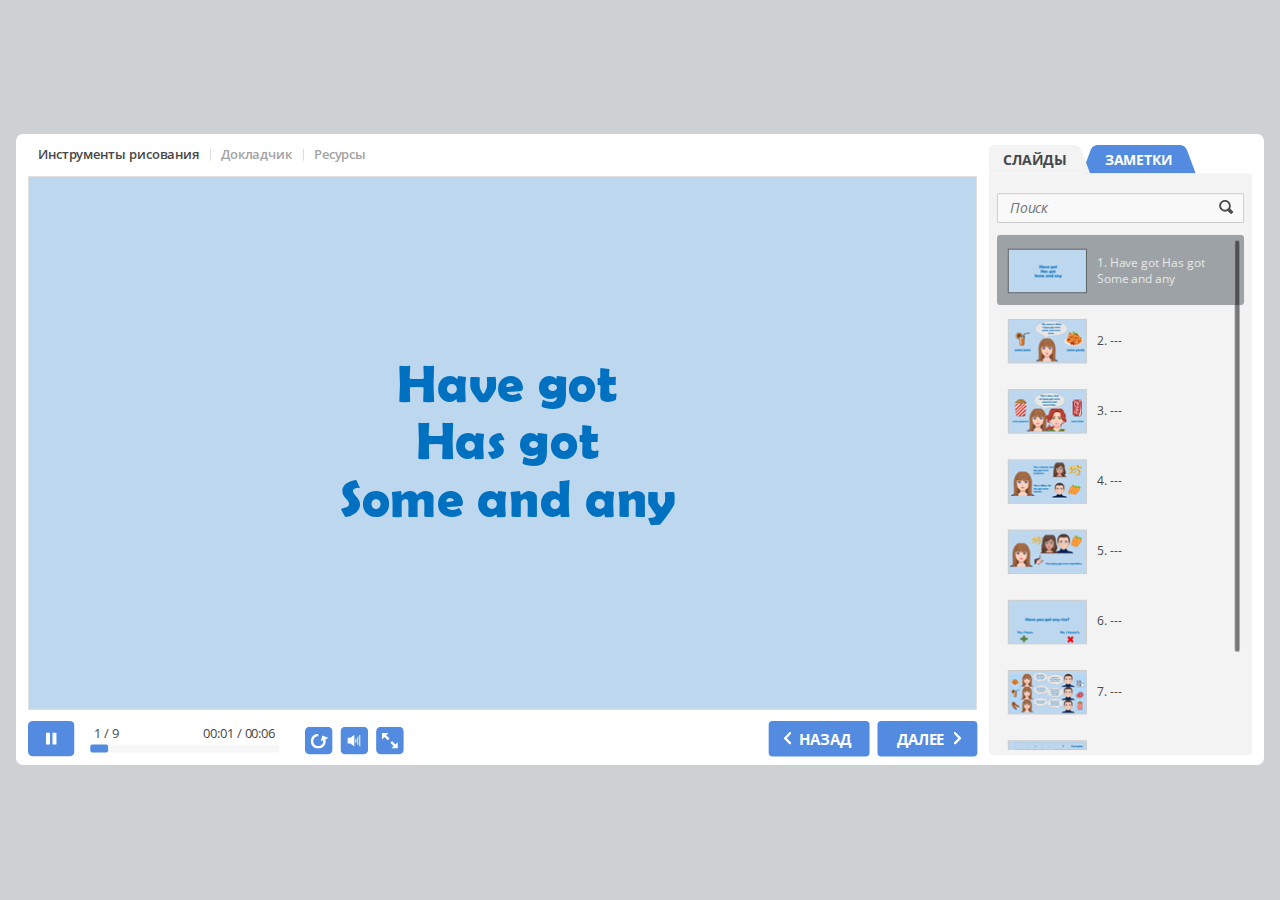
<file: Lesson2some/index.html>
<!DOCTYPE html>
<!-- Created with iSpring --><!-- 1262 644 --><!--version 9.7.9.27013 --><!--type html --><!--mainFolder ./ -->
<html style=background-color:#ced1d3;>
<head>
    <meta http-equiv="Content-Type" content="text/html;charset=utf-8"/><meta name="viewport" content="width=device-width,initial-scale=1,minimum-scale=1,maximum-scale=1,user-scalable=no"/><meta name="format-detection" content="telephone=no"/><meta name="apple-mobile-web-app-capable" content="yes"/><meta name="apple-mobile-web-app-status-bar-style" content="black"/><meta http-equiv="X-UA-Compatible" content="IE=edge"/><meta name="msapplication-tap-highlight" content="no"/><title>Lesson2some</title><link rel="apple-touch-icon-precomposed" href="data/apple-touch-icon.png"/><link rel="shortcut icon" type="image/ico" href="data/favicon.ico"/><style>body {background-color:#ced1d3;}#spr0_bd867f5 {display:none;}</style>
    
    
    <style>
		#playerView {
			position:absolute;
			-webkit-tap-highlight-color:rgba(0,0,0,0);
			-webkit-user-select:none;
			-moz-user-select:none;
			-webkit-touch-callout:none;
			-webkit-user-drag:none;
		}
		#playerView * {
			position:absolute;
		}
		#preloader {
			width: 50px;
			height: 50px;
			position: absolute;
			top: 0;
			left: 0;
			bottom: 0;
			right: 0;
			margin: auto;
			border-radius: 10px;
			background-color: rgba(0, 0, 0, 0.5);
		}

		#preloader::after {
			content: '';
			position: absolute;
			background: url([data-uri]);
			background-size: cover;
			top: 0;
			left: 0;
			bottom: 0;
			right: 0;
			animation: preloader_spin 1s infinite linear;
			-webkit-animation: preloader_spin 1s infinite linear;
		}

		@keyframes preloader_spin { 0% {transform: rotate(0deg);} 100% {transform: rotate(360deg);} }
		@-webkit-keyframes preloader_spin { 0% {-webkit-transform: rotate(0deg);} 100% {-webkit-transform: rotate(360deg);}}
    </style>
</head>
<body>
	<div id="preloader"></div>
	<script src="data/browsersupport.js?E7E53FE3"></script>
	<script src="data/player.js?E7E53FE3"></script>
    <div id="content"></div>
    <div id="spr0_bd867f5"></div>
    <script>
		(function(startup){
			function start(savedPresentationState)
			{
				var presInfo = "eNrlXetuXMeRfpXJLAzsYkdnT9+7vT+MITmyCFOkQo7seG2DGFIjiTFFcjmUHK0hwJdk48DZ2AgSODcnG+9i/2R/yI5ky5ZlvwL5CnmS/ar73PvwIpkiCawI8dKnq7uqurq6vu7qM29217rPdt9UfCDsjNLnDOvbc1LZ/rkpMcPPOZGyaZVy/FB3ur3uDirPjSeTzQ0+2bwxRslqXPRG91mn0173evdZJfFzFTVWN7fHS1vby0wyy4XkqLZ1q/ssT5nudW8SD2uTyc21nfH2zWWXmMQtc5My8c+oN+4++2Z3g769Tt/w5872zXGvO+o++4p/0N3aQrWJ/xNVBPddXh2tT8a+2P9257U7vVB7Y1KrLQ+uvVWvLQ5pe6damx1Se+vg2iRmWflqnRHtKwdNxC2v1yurgyvfqla2B/M8aWNj/9rjFj72r321VtsdUnulVtscXPvWzVrtQ6S8daVaOzPifWvv1Pg2abu2Ub17o2bBNHUm3Tso36LyUV6+3rSCXnebzKV7x1v9m92reat38n6pqQujW+POtc2dzoXRxP9cwnzsjDau4P9tcDiLOlzpwGv3ymhn9Oo/TdbXroxZ8kMa1dVm6aof7CH1uFY827l+Y4UlWxvXwkw31k90KcDKlYoAaa+U50dHYG7sxYAe0kSlzBOrRDqXpqk02grDlL3zWo8YeTOb+sTTZGtbLK9csagh0coKHjAuE6GFSVOrtXaO95jhiTAqlcoYLbThPcPTHrM2QevwbFxZYx17zY/IK6yX4ov1zgk4sXNO1iql+jU/GEUtqhTXIU79WIfRgWK0r1IRJndgk1iKHaK8SapISRVXvFLuBOneDE8nXsNQWory22SxoNvMfEavWYlllV7Pxn6EnzeJaK3rDZNME9p8hX5OvIYn10db40lWtEQ/e90Xw4/b2Y/Xw8+r4ccbm6FyMMXC2kxsbbzV2vj+1sYf39ou3u5sjGBfa5NOf31tdZx0Xt2e7VzPbZAWqs7WaLIz8hbo//zhTar36varG+XT4i//sGqlJgyNt1LnrdQpWJYUTNPY/ytJQYoYkYv3AwhLpH/WpsalhgW1dO/[base64]/3je2IU/nBWCcWU7oF/jLGWjDHBLZmWxppg0al2lkuOxSySg9Ekgj2oYHqQA1OPO+4E1FHQ1OSISGKKihy2IYcCNTSgueVOWYfJ3iII03CYViua30ofSRCoB8oRQuM5/IE9giARSYsg0RrNRLZIZ76ct67RQd7jX6O9BOGZr73Z9Ytr6mlYiDYnsV8tGVEFI9LV/[base64]/[base64]/[base64]/GjgSeWjZvyRAB4rrbPDmSimhQdCRZZRkGnRoZGA3FCYZIi+myMSk8QUUWxeEYTToZRjPq4n7TuLQEWqVNN5nD9/S5mPzDngsPWzCJMpsRISSGlo3z4XI0VLGFzILa2irQiEnxrImsF0oQZE+sAaLWURnU6cUY5Br5ggBBCgBp1IgkwURDGynIYaFMwoBQUvThICAQwLE95velS0wNKmGhTEFpWDCAHIY1OamPCa2a4AayCUk9ED/WpZmtK5yFH1UIU4ByuCNRXhMNdgPpr7IzJy7IyRPVkREigIxJ6SJpxBKRP+pPiYNBEf+9hWpBcUdAaQXp0RdhqM2BZGKDg/AycrdaZExtSpHWKoFqbUaZ+s1Hxf7WilkpF08lyxFq7MPlw1NjXYycLBOo+WzjSq3JzO8V3DL5ygh3qKwFSnMTBVrcBU7Q9M1ZMA0/HtxtnYrfG18c5oZX3cgJisgJgsg5h57pc5KEPxqjE5SFEyqey6U+iB0FJTekIW/wK2SEp/[base64]/nxnosJRzz226OKeBA0gzgL4mm0ZTT0lLJIQcGXGDOGCMAZALCO/zAICY58ODDNuSAVSdKiQKTZBMinyE0wxitvAqCZsmOUiSwOiF5Kv2AlYG0YgCcCIIRZMMtaMTIMAjr0SVqc2U0hdJRWQsl4wnCasOhXM+K6Z0z8GNWAmjkmWfNYBrwSGFElAqgIK/PUp4qbzQRxqzYpbH1LDsiFyw1xaEQ8QSUwfHccEVIR9KhHWApOoUNebLILmEADGaQ72kBSkiT0NmacvSNTlqbdhmRxBQxTKwMqHZQJ6wC9QkUip72E0xj8viticqQZpCNZlg2qIxleOkpDioGUBhHQL0YVFXdkmsZVKwlLENIMUWMFSvagL/RBt69SHrFnLROYRiZDXso+xk4zxGtfJoGrvLNmCPromngEtZNqYLaPUGKYHVhOQMpgnVGGIGj08GwdUZOPf/NtTBFmaqtKC2t/ZMnDI/qTKrTsKWaTyzhY0DapwYfbQtTZw096hYeHRR3/Ogxq3SDBWbiuJBoo9IDGuKhIX+DE6RRWNkCSBve5tjTf3Ph4liRaKPSxxCuGWo+ZYzLYoyrWzGu3h/j6ie8g3d786aHuKON253ttdXxc3TQ+vJ40uuEC1L+4HV+M/9z429v/Xanhn+FP5QfBYeZNu/nHcMBq2GrLj+XdNwPDKByOKLpMRewM5CyMR4VKARoAHiK8/z6kKH8KIGxVMzfHorOXLiVCFow0pSoGm4+CUp3Ygpttt/[base64]/Kd0QiczxVBymmSUZ1oMenRGjMBYVgkEkH+9fkWI5kgYmAvNJx18FkCHlAisAIxtGmJvSzfDjCqO9bwJZ1AB4xKxj7DaIPYxLuOe05UjC5EIN/Fm+AxmRaU6qF2tdhw8m6Pcgc0kPO5MpMYSEjsWv3g3S4++hER+KY7GG5LR0Dz9y72Nk4kGD/yYecjVG3sJoo1KH2OFbjqZ2grt58grRQ5iJmRN76/1KiCuZnd191DYnVcLOw6lTEQ9QNy/ojxixe1Qz4WK6RNv4Zd6Y3W9qSPpTf0/1dvxB4Q8DghNa0Bo9g8IzRMEhOP1dUR6WXpdMzq8MR7tPNcWDXambu50mtfpy/vzUUP+Lr1vyXf4vU413Iz7pUtGoV+0+L1qz0WV0FngAw+qfNxYW3892Z/rRu3sglP9gIe37fGkxxXdipTlYQjWzPpdAZH6HHml6W0VfkePMoooNS3ffnZxSUtGEW29IrRJOfPb5HFRnFHUIIkpoui2FESrcLVFFsdIbYLIcA2CAhvaFcz+LoSPxOCAc4aH0wSKR7ICxBtapNk+Yk2IBkFcP4prDxoLCgZAroB4/R0IfcBYSMdAmhp78mOhDzcqSqCEhUoj/dULebxGtW8G5L6CtGdAmnajql6qd5pKDBN0/m60Loyoki2alRhYmo/b9zGrPNXzMQyrQnKgadl2QYwCfAyBOjAemRYiIWGza1v7CnLY/GgRpDiqskcVpELRvMFXM62QEmwkB8LCvOgp6S+bAUjJgJsAL0XDFUjNKTLWLGUpUUaCqBDaIbAz2qTwD3RIx7zKAMD8dHbRW3cIYHLwkNJNSO7f6kAHmi5/0UBVDtaQw9IFyp5yJE0xvWkQ9uU9xz9tfOeJ3R62Br7BVXb+0c63EZrTLTVpDmacNxjnTjVyaeM3XoBdSkFH+/SWED/buU2qr1eJkptTn8VdfeGF9m/WyLcJo5MTAPZE8HyGkTeHnjgZlZBpGl6m1DwcPINixBQRQbSJUEqB3xovlKH3TDEMLVM89S808e+Yql+ezKTAYuFS0ZYP7OrT3h+9B64sXA3zufgtw2FpsjjoLzjGMB6YrDYNb/KIzzjPpCgxSUxRGRN5qCBCCFpzpKarl5lozUuvdGCZqkpmd8tbepqmpWyScjhv7tJUZAnq9THhicN0hgg+VwH6UtQLo42ZLH8hPmk9k6LEJDFFtE9VCiIpuV9UkotV84orT3XD7zLJEkVpAvn10/hGq/ArT3mr5pxJE6OZhNmLIqmlttlm8dwiDNGp9GtKT8N+jZVp+9E3P6NyxCQxRWU4dCSGTGghzs9xiG1a9oqJTVdksdLTLCzTWHzGkJW2iBxiQUwjzStkDHHJsmAvPn9HNMgxI4pkAprr0iEUSaFR2byzxMSZlSQmiSkqQ2IiQWzj9VFCcgrZdYpYIYTOJJq/0M5UmHI+rUsBYBVZhLEgrOEdfF6XgehFNlI8R8otzGxdRySN8cCq60/VaiMiz6wgMUlMUZWk6bRAmwghrcteygXva4CiKGExy+mRPn8J8Uqa3b4if5yVwDE6fyGrJX/JGoM2i0snoQguJHspRISiYpKYoipJhAdRG3gDrjo/JhDG0aAaLBFFriTdxC9PsoQPhdGHM0r4HX5X5OwYLRwnDA/FoLrrpQkCNghMtzkU5rEylLMTlbVQnkO3mht62xv5L5iYD6pt5agoGlhE7bAghDb5la1eRgEQnr1YoKaO5lzjFIGjLuqnfjOiB4eeGEoagDsQ/nUqLOUJRemKyWzpRsBKqXOAeymgkhJRwqSi7Da6SJb7ZZ+YBktwNQBXkyQiiSmqkjRhpQXWwHBpf1vK+zoCJGgq3NmhJcqRzfvsV284FjOPvFTq0bOKL9WBAQGVuOKSo6R7QI2gu+YvGgRx/aoETRxgUZ0u8+QvTAyvzdO1w0nrD/[base64]/RrHep7L2Wm3am8TqGiHNfKlTplrmwLV/LEuVBtXJz8+0BECxvq5NmQLWzozFIqeQwnO6l4C1PmdJmq7/KdEabqmxFlAubJLxH8bPDRpg7GTuX6YsRFtmCWIcjJWkqbv2H5mnA6TDV2as8IV/UtpYIpddqqEmeRq1ZVmVMIndtiC2ZPnJH6ln0Rl54GmGDsbHBS3w8sGMkgGXOpEdJqceLqkWeHq6eZiy/i1Cvbmnpl90+9so+XelX5rJv8NZPhBaZPnGK07ztNnqbmZKw516o5t7/m3OMnrf2jz9x6dfscZYK9uv1c+PHqRjMhLUsEa0sfW70+Hk8oWS3KPfOJZc91W8fIZZ/08t1fKBcPV3r8w5UVhI+ounR+o+u12V3YGm90lkb+U9BuUvZnGIyrGztp8sbm1auU8dn3uyq6zK7vzvgNHxfuP2fvPqhVuFKvcC1Lr8z6Xjm0c3bMnXt/lPubjIu1Q7ngx87FWsTFyuFsiKeljDZ+JtHgdJbGN9ZWNtevRIzJExilSayg/RlSJ6YpdKYzvqbG2+trGWfnpzozYC5iTFcZoyvo2TWJjKu0TIT0yaWJ4/TZUSGNKGOsWqdVWejGPAZL5mRYshlL06P1tZXtmA3bYEP55EBRMlLeyA58FFcUeNZrwsP72ejvuH93SP/uGPsnJ+s/lXKVvl2qfbrfev7LDQqoaB0crt0YY5ToExRuFQFPUY3YX7m9RBUnIVzKPgRwq/IhgMWnCoZfbuW/vFFZITOyf6t28WZ35ebOzuZGsrq5sTPe2Ek2NrdvjEhNf3fe/6ODjHqNzVvj7bbnV0er4wq54nZqpvk4p5VTZmaaBmR188YW1te5zWubycpo9fVr25s3N6745gV9ocr121veiF+vtbq+NtmZ3RnfqLc7YAM+4NHjre3xZDL2zbqZPu/rao310cp4veTMYND78fNKE4XgjSq31iZrO6GK4UYYioO2RtfGDcGmBzNsRvhnG6BqSJ23HR7ujH+0U+Nqa310e7y9L9Hm1s2t/fS4tb15jYRoPjf0VX2+vjm6soboCw9nHH1VHxID1EBtMLwVJyub21eyYUjpi/BBnf873nzfpHCumAKFkTdMeKcw0wmRzBX2W34KZkG0mf+yVTwrJ5IHFQRCujdG26+Pt4ebm/5jUGlEYc/j7dmNq4QsRjs7o9XrN1A0ISewUvaz2tJ33v4dH/Vijk8t96enB0tLs1Nzg+X+5ZnZheX5/uJifzi7ML88158aQILu7od77+7e232w+83e27vf7H679xa+f4b/n6P0/u4jPLkPVuqNXZrrvzxYXF6aHqBBanZhuLx0+dKlhcXhYIYa/RXI7u4+RDN/peb23t/9srP3DtqmFu+i7ft7b3Xw6/3O7reocI/6wtPPQfYZnt9H3bf3PujsftbxNFT+NVW+t/sQxeD0IWp96jl9sHtv74O9n+0+2PtJxOfSC7Pzy+DRKyArnp2bHb68fHFhZkCM/sn3e3/3y713dh/U+/tOvc0vLF7szx2tG9LAQyjDK4v+fIhnVP9uexeXFgdLg/khBuDShYXhArX/3xi+d6gBotr7Mdj7gNj/Zvcrz/u9vZ+iq6/aGpybnQG3ywvnl6cXLs8PqbE/e5ovd+91nvn+5cGSN5f5yxenBovPdNDMF51nhgtDCJc/XHomavZFtNpqbb8kDUK8x7G2l/qQ9WJ/8YUg/vTiAAUzyy/NDi8Edr/Z/QLkd0mFGK2g0K/Rxc/2fr73i45vGX+eQ0fQKjp+gDFYW9raXvOADp1N9adfWB4uLPcvXVqeujwcVjn+GA1/QToMVacXLl7qz7+8PLfw/MLy1OzzVOX3YehobHe/7UDP1P23niF09erG33Otf8SU/oeWJpZgJnOHN9Lxbai0aGJ+uLgwt4x2BnPL84MfDMOs+xDN/Hr3122VFi4P52bnB0Fjv0fN36L+X9pqwr5eDJJ/uPsR/v8qq3R5cRFml5nM7JKf9STL3KCY9TRfslG956368zCqVPyIhn33072f+Ic0ob/J6mJIaLi8f8D3n+dTjkyQ2gnaeLT377kBzyxc7MMSMA+Gi7PTZGHek8HRYBKQZ6EB+zY0h54eRv2EgvuoB/ZQ5y7aJi2Td+rs/YefS1+HGfS1l+B+kvf80vzcQn/Gm8pFWGj/+UFT9Io4d/friMz0s3wudPbehbt7J1gwFeN3OLtPwf7b3h3cRQE9uh+ae+A96+f5hMltuXMJK2EQgbzo3nudtYWlnO/F/kuz88/DyBfmluCkZvISYv4j9BzmxnvUNw0AOvEz9LPMAO+3NrPYXxosBuO96yWAk9m34nJm6H8kZxRq+74wam+3t39h9vkLc/g/DJ38AZ28BVMAo221Lw3mgyt86EctMFTUzRxmf2nppYXFmeCKIDNZYtD2t7512CyxdO/xhjN0MTs/vYApMj2sdfMxqnrlgoCWwWpHOR1Y63szziYXpIKhLQ+zef1x28z5Iho0PHkURMajr/xofEZmQ4rY+3kv59272g4G4X5YfGorkzeee2j0Xb9yf1mZipklzfUvz09fWJ4aVnzkR366vVsOaq0qZmpjtvy50GhQfn02YHlsMfMHNTPPmMnaXJ5a+AHcUdDVr3c/iR8uvOBNb/d38aOXB0uZ8wzP5vsvzj4fli04udzHBA/3y733O8S7j2DeyedjMJG7QSA/9epODETeo2DEyZP5Bcp/g54/gNBf7b2btPW9NMASOz+c7c/VluWSh0d1FxpxcLRO4e+BAGgiff/y7L8sn+/PzvnltWaDXvJHpcTvgZsHHW9uGPXMcRYSo94z2ToxPzP4AcUNGfU+you8P2YmDOoXFGp5AymFb+e6thg1mc+9c7D1bB7dza3du7gwOasLz6OjzbqjqmB/tslbPEWeaV76Zt6r2Es235+Y+SL0P8RawuDCl3hraXDS4sLulcDhVG2qBm2eyK6ewJQeR/qDOX58k3pcKzou7jMkM0BAR15ucO7GaG29+fQCUU7NLgQ3+BU6fb9cZcpqs/PnF4KcDeDTrDi/UNT9mAwkLJ0/Jt/[base64]/Pz3IIvh3Mlh0t1YD04oUMzdcKkPDP/shIBybA/wvM6/9KHcNNEy1dgIMnRmc76OtQgM0twiUfFWrG3X4nwgAP9r9L0CS/939BJjwk92/dED7x93fgJff7X74bAs5hahwm4OymVd8TPu1X1S+2n3w2j5ExFuF5hMI81X7epq3cHnKG8jS8sL585n50uTPVD3sTzUY8Qj8DxTUgvnflLUyOF9VdAPUD2dhoQ2I/EvPmDflb/w+1n0/Ybw9fN2CeIpIw1vG/qD5fsdP6i/8uvIePe+Epu/mmJwwWS4kKSAb5P5w2J++cBGTaCkMHs2zd2mXZu/9uHZuEtMLlxcBKIupFvZoCqzaoeDW7/TcjdugjSR4VI8ZifY3kIUAEk2Ar4Nk5FEaAHjvg7glP1A5/ClMJa5X2Xn5o4+EaNI+rG93VesfeUEjGYazl5b7MzN+M4mq/o4iLVR+lHvDDMre8w6x0jMVPqzuOZEfaOw61buZvtCfhzt/mj0tDgbFZhRts1Q2KP7qR+gLWh3/9tb/hPphmzHzlPA+4e/K1p1f2wtkSURh5xpAnbw3BjAsVeXuQHWr8lj3B9o7ru8Z1Fg/cNegvbUSrOZbZOU2/1PfHDuUJe+QSvWesiu6c+f/AC+0d5M=";
				PresentationPlayer.start(presInfo, "content", "playerView", onPlayerInit, savedPresentationState);
				function onPlayerInit(player)
				{
					(player);

					var preloader = document.getElementById("preloader");
					preloader.parentNode.removeChild(preloader);
				}
			}

			if (startup)
				startup(start);
			else
				start();
		})();
    </script>
</body>
</html>
</file>
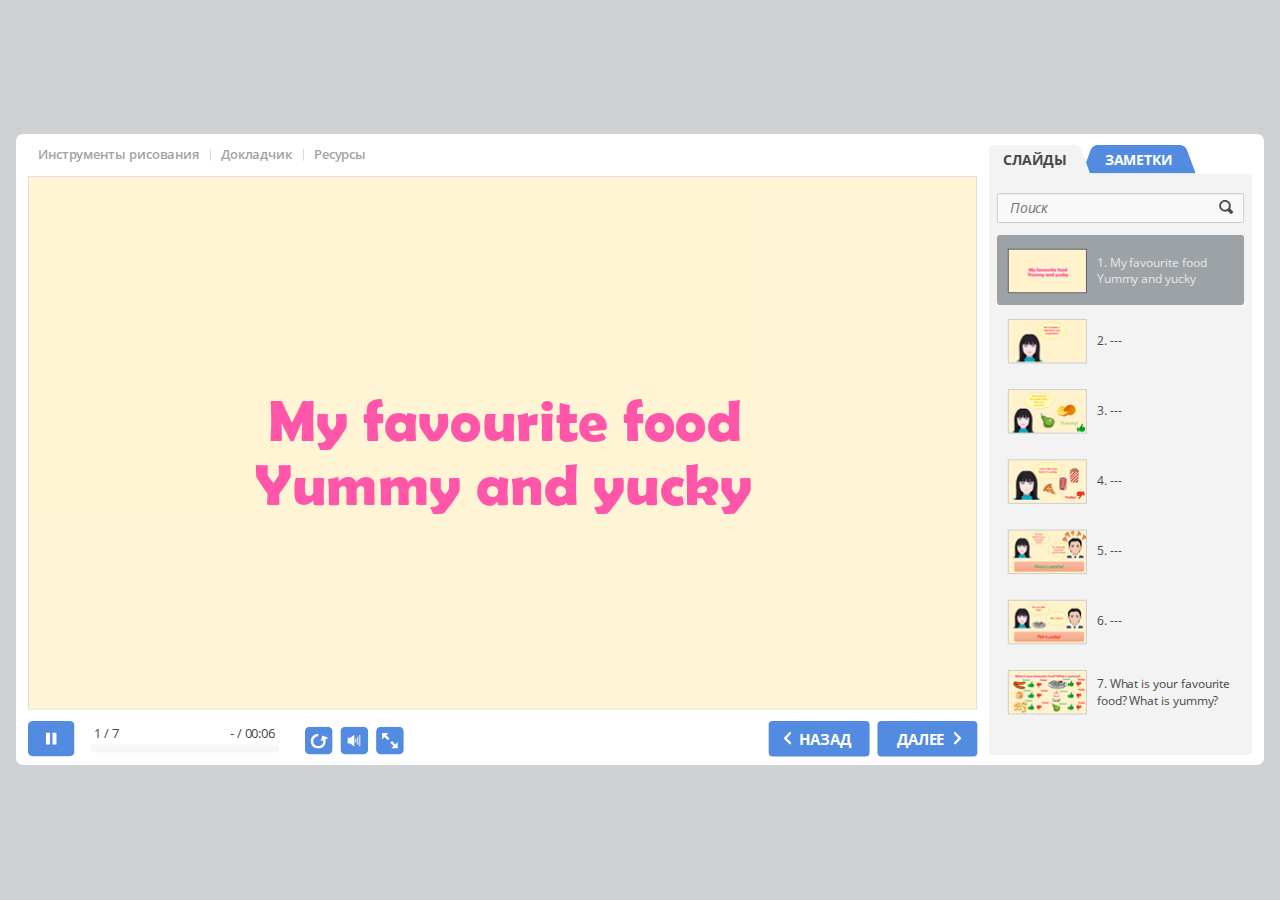
<file: Lesson3/index.html>
<!DOCTYPE html>
<!-- Created with iSpring --><!-- 1262 644 --><!--version 9.7.9.27013 --><!--type html --><!--mainFolder ./ -->
<html style=background-color:#ced1d3;>
<head>
    <meta http-equiv="Content-Type" content="text/html;charset=utf-8"/><meta name="viewport" content="width=device-width,initial-scale=1,minimum-scale=1,maximum-scale=1,user-scalable=no"/><meta name="format-detection" content="telephone=no"/><meta name="apple-mobile-web-app-capable" content="yes"/><meta name="apple-mobile-web-app-status-bar-style" content="black"/><meta http-equiv="X-UA-Compatible" content="IE=edge"/><meta name="msapplication-tap-highlight" content="no"/><title>Lesson3</title><link rel="apple-touch-icon-precomposed" href="data/apple-touch-icon.png"/><link rel="shortcut icon" type="image/ico" href="data/favicon.ico"/><style>body {background-color:#ced1d3;}#spr0_bc9e7cd {display:none;}</style>
    
    
    <style>
		#playerView {
			position:absolute;
			-webkit-tap-highlight-color:rgba(0,0,0,0);
			-webkit-user-select:none;
			-moz-user-select:none;
			-webkit-touch-callout:none;
			-webkit-user-drag:none;
		}
		#playerView * {
			position:absolute;
		}
		#preloader {
			width: 50px;
			height: 50px;
			position: absolute;
			top: 0;
			left: 0;
			bottom: 0;
			right: 0;
			margin: auto;
			border-radius: 10px;
			background-color: rgba(0, 0, 0, 0.5);
		}

		#preloader::after {
			content: '';
			position: absolute;
			background: url([data-uri]);
			background-size: cover;
			top: 0;
			left: 0;
			bottom: 0;
			right: 0;
			animation: preloader_spin 1s infinite linear;
			-webkit-animation: preloader_spin 1s infinite linear;
		}

		@keyframes preloader_spin { 0% {transform: rotate(0deg);} 100% {transform: rotate(360deg);} }
		@-webkit-keyframes preloader_spin { 0% {-webkit-transform: rotate(0deg);} 100% {-webkit-transform: rotate(360deg);}}
    </style>
</head>
<body>
	<div id="preloader"></div>
	<script src="data/browsersupport.js?F0846E8D"></script>
	<script src="data/player.js?F0846E8D"></script>
    <div id="content"></div>
    <div id="spr0_bc9e7cd"></div>
    <script>
		(function(startup){
			function start(savedPresentationState)
			{
				var presInfo = "eNrtXetyG8eVfhWYW65KUuDsdPf0ZZwfKZCELKwpQiEhO17bxYIoSGIkXpYg5SgqVfmSbJxyNnalknJuTjberf2T/SE7ki3rYr8C+Ap5knynewaY6R6QoESJFGOpRAI9fbrPvc853T26MbU69cLUDaZZcqrBG9MyFs3pRMzy6ZTx2elTnOlTKZsRSSpvTtWnttF5vtfvb6wLfFspf31z6oVUxfWpy1MvyAS/V/B0ZWOrt7S5tcwEFzwWMbptXpt6gcdM1ad2aO7Vfn9ndbu3tbOcRjpKl7mOmfgu+vWmXrgxtU4/rtAPfN3e2unVp7pTL7xmH0xtbqJb335FF8HtlBe7V/s922w/3XzjZt31Xu+Xeid7994s9xb7jL1d7M326b25d28ic9T5YhkRZTs7ToQjXy13lnt3vlbsbPbGuV+FxvjevQo8xve+WOqd7tP7fKm33rv3tZ1S732ovHah2DtT4rG9t0t467ia2+g+tVbSYDKb/tRNtG9Sezdvv+prQX1qi9Rl6qbV+htTF/NRb+bz0lBnrtcudq9t7GzBjGoXNzYu1F7dWVu7XuuuX6hd31m5ch1YttCPS+XwnbrQ3e6+/q/9q6sXeiz6IUl2xW9dsQLv0Kyrw2fbl9fOs2hz/ZKzdm2ssScC6FwoEBHXRzT9aEIEe5Yc8COO4pjZAWSUpmkcx4lWRmgmzc036lP/QRgR1V0yogvUX6X2jzGxTmPNHInEs9WMu6+9kUnA8QxACpPExaGdW3HCWrWfMIyF71/ubvb6WdOSG+xl9+t69uuK+33R/Xpzw3V2aA55r0Pe80re8/G85wfn/enV52qtv7/1u7XaS93tXlRr1a6uXoEUtuB0+1YC13qXetvd81d7/eeKcuB2IBZnnEqlUDoR/[base64]/04zJyCihEp2oOBVaeoRMc2IgS1IGuXBmtKwzJoCLEprHOhaMyxElm1vJsaUkBAkhbgbmzbintXnU0A9VcJsgd0iHZabL8qbjwg33rG+NCnYR37QmP0XL5ka2TNf9Tszi757Z3htT1jPEFoa5xaMfKlCOBnvaaJSl/9TReJIu14QuV1S6XDHe5YqDu9zO5V6/V+tu9WprpYXPutzo9S08v24fX6dV8LnXt15ft+thyf0mkcyWQRFpRN/[base64]/IMiCaJI5S4A9hE4tAJqPIBTTFaQpOQf6BJMjggJFInOGI+jSFIZgoBW8oILKEl0QRgIQQBUK0R4gSIkIIBsUhIuBGIi0TDQOXqVaSVn8TIX/n8B9xoohPOo0wdGJizu0ybAIiWBIxpkBsGpOOm/[base64]/UdYwfT0vMPyH1TzKKT8MoPqmM4pPxUXxy8Ci+Vbuwsf73t3637QomP9xZv2JrV1GttV1b7bvCVeSCd3wqBe/SjhU/[base64]/sQpAQokBI6hGC/K0ED7NFzmN4qvNs0Vj5Gmm0cuPZBAN+DSlXjGSJcoxAryQpM0ZDNpVkKaoUUSyUkqygi6W0IgAJIcLUQnoxWdF1HYO0wkdEDhFJ0vKfpxXci2OKl6zAi0fwjk8z6dAVSNikI45hwljwjNTp00RIVSCEtOTpcsVUIKEIicLOYvpPk/ekFdwwpKjlfdZv8qBHy4NUHOZBsjIPkuPzIPkoG8j12r+trj1Xe+Vy1yU+Gztb3n7+9ygNoo60x/xcLdzvB9jm6o9/3LWbHWfpk0uh/F2P0eY/i6yPta3Kthza1nOPqeE+p632Iu9woQeCHe5vRvPERHZ8RF2MImG0pHZ7kSHSM9qkYRrCE7tcjEBsk/RgygVcHySECBKRESEqVRSkMa24clFzFSEToi4nQ1fuhWK+zo9QxDJht5ARmUuDaJ4SCptoIVBSMokl13UutbfNj7wvyHs8hI2/[base64]/GjKZZyYrJ7AGNIxDqWJEwp/[base64]/g4jIjq3VT3HQ6yGHO4S80hlrFIqKrnIRCQ5m/cXJtUAtQattroxkTADkL2FyX06BLOVVnDNbYvWCVxBYinWAkgXaZASUQJpS7B/MjJYpGNY47DctS8RHsDeJPiRl1JQBx4bxbKiXl0DnlwGOO8kmxtWYXf+yCwrKK/E+YFRtyNmKjdxHbnDYsLR7Jt6SBxdyaeMyFPfvJVHj0Q5AhsVc6Q9q4gFhCM8TI9mV/t44cTEpEjxQ6slrNFli531le3VjfVvbX/7xlZve2drvXamu3056q+ufwvTf8d+Odv6zva3v3tzav+SAxtbcjhwXeUbVvhhzT87L/g3vBjygn3Di3KpvswKeUinubNOa8xNH2Z5BBu07jEQdwPZ64IbdD3LSxIryu0nh7InWSxmYbFYVRaL1fhisTp4sXhug8rD2RWj1f5lWxhe2KjXhqdpoho1ncKz4SGaMRVgJAg6Ke4vsawcjLRADnvIco9DKhFfvNh9tkvEedA9IuTZrb8mx5aSR6q/jghBN69qz5B7Ajwx2QkCVUVIVrdMjUAyzFP91Ouv8tjSccD6q/IIeWbLlvqkEGJ8QqCI5H+zWwwk0KPd2MrzsYI7MomHIlexd3KRbrRqxvJrIeAC1VoLQOHlA6MjI6kO5cqgVMpK3AmxXITBkacQJITYt5SlIgCWj3VUlLYc+UdW2jJVSBxdaauMyBFdkDhiJNIKJOic0qGXkQ7//MeBC3hlKkWWaB7uQagDlzaPGVKqAik4ypOQiOqTRtoTyET3Oi00OkpEB4C+N0xaeZi06sqkVY9PWvXYpDV7tUpF1noAXEeXtR/1EyW8B/[base64]/[base64]/oe45SXdCNEjBBsewONITO/NTdtfAY1Gm6+BMQgiRxdNHI3sVwTbGBr0gqCQlAQgg/w9rT1mkRi1PoP9Ve7BUSLGfUSSXc8Iw0Yc+QwqLS4QWRcoaFNZsJA6Ey5+iQzdp3TiGpTIy9bBFkWAFICBEcwylQAtHBtMlyk/wOScIiMMBgCOlenKEQumG84QUmuhxTSCbDyzF0EiM1iRoeQLJ3Y0pvf6g4u1GCCAGCczQFKpC1UjarRezqRVQ5UKBLQpYwnRjaar2iRtQv85swlPFyKcG3PPCoPLyRSqr65oqF/BXLgQRvnaCTqsMbJZAQIjhJs6c8oEMIj1iqIJHEZuqHJ4+xRZJx8qiukTCxrzwSLCGCMTgwY6x9jZeHs3suJ5eGcibL5aTCGAEUqUj2lQVsPooRm2D5cMd9jqEs5L6yQFwbAWG4K5Yk7kbjsZOFv5gbUCHgObOLh9bC/ehqjCx0Io19A0fy1P1UsJIDZ9hADEbTSmZDK7q1RFcZTSppVcxlke0kZKcgrZ9Khasi68mlgcgmO288qTgKEEVKzL7yeBZsI91XHmNtI5THUdkGj/eVxTOwZnC2ryzGrhnHSBb++s00be4mJoY524PNdaR28FMJQ+JE+QTV3pmgQ8YIz2K4DboLgERTuIO3QWyLFFSBn0mCMJkU0m5WMu3K6X5UG3Qu9i2iHSThUPvC4VykJ8j/NJcqUZRoqSHO0DMps5cGWJxBFE9tyjcGdRnnx6KHmBujhyAV+I8gQoAiEf56zdIYMTyUIc78fR0IRjoxDFagstezjaNjPO9hRnlMvz/vC53H8d5foAGFRAHJlMpzCaJDcslGt7gPjnUF28ciHTLcx1kFRRtkQOA1LMXqDNw/rB1M1gghUnsrfw+V0dpuYsWqGnfkRyznRY48Yvl4CBOSUAQJIYqU+EuyvZjDzTCZTurI5MCMhGn4suz1r49KSaXu7KP9FRpUrf7+kiy0inQpKTU6SpHQIt101RLhXgDBsawZyl/prRzI9hikxSVPyUdXvHMsJieMqCDR2UvKpnmMxQQRMVfVbzoIQUKIIiX+skxVgSSh0C73wfgXQZwxFitbhEqPJyUiSK8NFCXOXlGr7CtjwuXgkSkpmN+klBQtdk9K/OUZFhJxnrIMbdiAwfJO78aDmKhuK0eUKLf60HbvMZAJDyjBWodFS6s4K16S5cRkePDBNM5xpUTsKxPOMGQsEVvI1CrTcaKk4qXnVfsG3s5+Ru/Rv/AvQOQJvYrD228La40EG7ROvt8WJM7hVqJHKjvst/nltIWVbYINWienLSiMhycCAtqcDmYnAkz6JOg8dBkG5eZw+92jkz8pGYbbRQQbtB5AP73dpnATPyBNPhnSwh0kKza/9QDq6W9AhWeIPNrEk3ynzUg9/X0Zp55e6wHU09/WqbgcERAqKwnlh0ppWAx1YvFa96eUmdjbX3Cu1dt1OIzbRQGj3Pt8QkbFxT/JYbItrIRbKfutE7CNXmdd2lyyVPtbTo/Jtir/V3wj7THVKSx2Xu3RDuRXJB+TOUklc0av7zpc5hya5gjBvPKyZY5fdD6MW54Bc+Rx15xEKa9Satdgv356GPf7Aubo4645iWFeMdwyxy+RPyZzquJm+cR8Tlgst4Gz3zqBQ1aG9p+y4zRZYBpsSj0mb1Qlb3jFa+kOm0/h1gjBBq2TrPfc222sTqUej1FpJaOCJPk4K9TTWcRMJaP0s6RRT2VB41WhtspyimdEo57K4sbjSkY9Uz7qCS50o/PYthr5mpedvFEv3N6J/Df98iprjZ/VqxfZ/zox5IKYlAvJSeYCn5QL6UnmQjIhF0R8krkgJ9UFfpK5wCblgj7JXNCTckGcZC6oSf0CO8lcMJNy4UTrQjqpRagTzAU+sXeUJ5kLk0bQ4sStlI9/rTNrcP/x/dlT61P2JuVUe7O3Xlvqrvfdf5HwWnYT8+L6dhy9uXHxInG6Ybe0VZY4UtFrzqZ12XmI7HXvpQ4Xyh0uZa/jz+Y+v+/k7JAntyLPRZphsbovFvzQsVgNsDi/PxriSTGjCp9+IJzaUm9t9fzG1QsBYslTkFI/ZNB4hORT4xQmUxleM72tq6sZZqdmanNALkBMFRGLo5TpbBaHVTz6L3Lde7FSnp3lGCFW7FPJLEyjK1EKsNFlbEzK4+HQGUL26FP2jq7saLbQI1zc40vZreUr5JhW6MdZ+tErvGDMfaB37dmL353VtR4w6wGla0OvN+xGVJy/vkQd+84LZ3e+N/MeW/mHfv7hWv7hzcKN8Azsx8Upbkyd39ne3liPVjbWt3vr29H6xtZal7j1L6fsHzolVu6xca23VfX8YnelVwCX3MzM+Y9z2GRGz83Sf4G4srG22V2/Pr9xaSM63125cmlrY2f9gh1e0F90uXx90wruSmnUq6v97dZ2b608bpM1eZMHjze3ev1+zw6bzjV4QxV7XO2e710dYaYTkzTC54UhhoR7Xa6t9le3XRe6jK5pkdvsXup5hM0259icsM/WAeVRnY/tHm73frRdwmrzavd6b2ss0MbmzuY4Pm5ubVwiIvznmv4Wn1/[base64]/vvoWfn+Hf52i9M3iIJ3eASnmws/ONV5uLy0uzTQxIw7Y7y0vnzp5tL3aaczTorwF2a3Afw/yNhtt9f/BlbfcdjE0j3sLYd3bfquHjndrga3S4TXPh6ecA+wzP76Dv27sf1Aaf1SwMtT+gzrcH99EMTO+j16cW07uD27sf7P58cHf3pwGeSy+1FpaBo2VA1tyab3VeXT7TnmsSon+2894ZfLn7zuBueb7Hmm2hvXimMT/ZNMSB+2CGZRZ9vY9n1P9W9RRnF5tLzYUOBHD2dLvTpvH/F+J7hwYgqN2fAL0PCP2vBvcs7rd3f4ap7lUNON+aA7bL7VPLs+1zCx0a7C8W5svB7drz3z/XXLLqsnDuzExz8fkahvmi9nyn3QFx+cOl54NhX8aoldr2K+IgyDuItr3SAK1nGosvOfJnF5tomFt+pdU57dD9avAFwG8RCyEtx9AHmOLnu7/Y/WXNjoyv05gIXMXEdyGD1aXNrVX7BhNMNtOYfWm5015unD27PHOu0yli/DEG/oJ46LrOts+cbSy8ujzffrG9PNN6kbr8wYmOZDv4ugY+0/RfW4Qw1evr3+JK/YhJ9e2KIZagJvP7D1KzY8h4OMRCZ7E9v4xxmvPLC80fdJzVfYhhfjP4TVWn9rnOfGuh6Tj2B/T8Hfr/taon9OtlR/mHg4/w79dZp3OLi1C7TGVaS9bqiZb55tDqyV4yqd62Wv25kyo1PySxDz7d/al9SAb9VdYXIiFxWf+An7/ITY5UkMZx3Hi4+5+5As+1zzSgCbCDzmJrljTMejI4GhgBeRYS2NduOMx0P5jHNdxBP6CHPrcwNnGZvFNt97+sLT1wFvTAUnAnymd+ZWG+3ZizqnIGGtp4semTXiDn1riJSE0/y22htvsu3N07ToOpGZ/h7D4F+m9bd3ALDfTojhvurvWsn+cGk+ty7SxWQkcCedHd92qr7aUc78XGK62FF6Hk7fklOKm5vIWQ/wgzO9t4j+YmAWASa6GfZQp4p3KYxcZSc9Ep7y1LAZzM2I7LmaL/iZyR623ngtTerh7/dOvF0/P413GT/[base64]/bA1YHivU/G5JzTNksjGXZ9o/[base64]/w/rBMKNQvKdSyCjIivhrr0mLkI597Z6frmR3dyrXdujhnnMWF5+FkVjcpC8ajTd7iCeJMdmmHea+gL5m9PzLyw9B/H21xwoUvsdriYVLhwm6PEocj1alSavNIevUIqnQQ6vfG+OAqdVAtOizss0ymiYCOvFxzeq27etV/epogZ1pt5wbvYdL3R6vMqFtr4VTb0eklPn7Hhfaw78ekIG7p/An5RutGs2Dwq6oc6o4/2NJpsDhD7s/EMWtfn1ouBp1tYlRKhPbI00ZgrzRnllqdbO28Rcbrelgf8jgxQ+4ADis6KITkpUW20+rMN90SbHNUmxT8bBjB2qoARQB/K4dUGO7cmWbOCLcwVrgaotKFHjTWZzYhdCLIwmlSzwlTAJtAZqwgEdqc/IHj0uDW9/bHK6f0z6U0qICEN+fuL92YQwN+rBiwYISHJdOlZmMRYdxsY2G2mUXw72Rp0a1SD5gVMWa+szQKDf9iRUB5bJ7gf5l57Ye5ayAxlcZxaehc81QDYw05QLZFScm9Ut9gwv9GAPjR4H+Qkvz/4BPkhJ8M/loD7J8GvwUuvx98+EIFOIWocJvN0TCv2Zj2gV1U7g3uvjEGiHArwHwCYu5Vr6f5COdmrIIsLbdPncrUl4w/Y3WnMeMhYjPwP1JQC+R/O+qVpfNFRntJfacFDfVS5F9ZxKwqf2XrWHeswVh9eFCR8QwjDasZ45PmOzVr1F/YdeU9el5zQ9/Kc3LKyXIiiQGZkBudTmP29BkY0ZITHtnZu1Sl2X0/7J2rxGz73CISyqGpuRrNMFetUXBrKz23wjGokASPanNGgv0taKEEiQzggaOMPIqXAO9+EI5kBZWnP0NVCfsVKi9/spEQGe39crmr2H/iBY1o6LTOLjfm5mwxibr+niItdH6Ye8Mslb1tHWJhZmq8X6w5kR/wqk7laWZPNxbgzp/kTIvN5rAYRWWWQoHib1ZCX9Dq+Pe3/s/1d2XGzFPC+7jvhdKdXduHmSUBuco1EnXy3hCgW6pG1YFiqfJQ6wPVE5drBiXU96waVI82SlbzEtmozP/Ei2P7omQd0oi9R+yKbt78B6EgLXc=";
				PresentationPlayer.start(presInfo, "content", "playerView", onPlayerInit, savedPresentationState);
				function onPlayerInit(player)
				{
					(player);

					var preloader = document.getElementById("preloader");
					preloader.parentNode.removeChild(preloader);
				}
			}

			if (startup)
				startup(start);
			else
				start();
		})();
    </script>
</body>
</html>
</file>
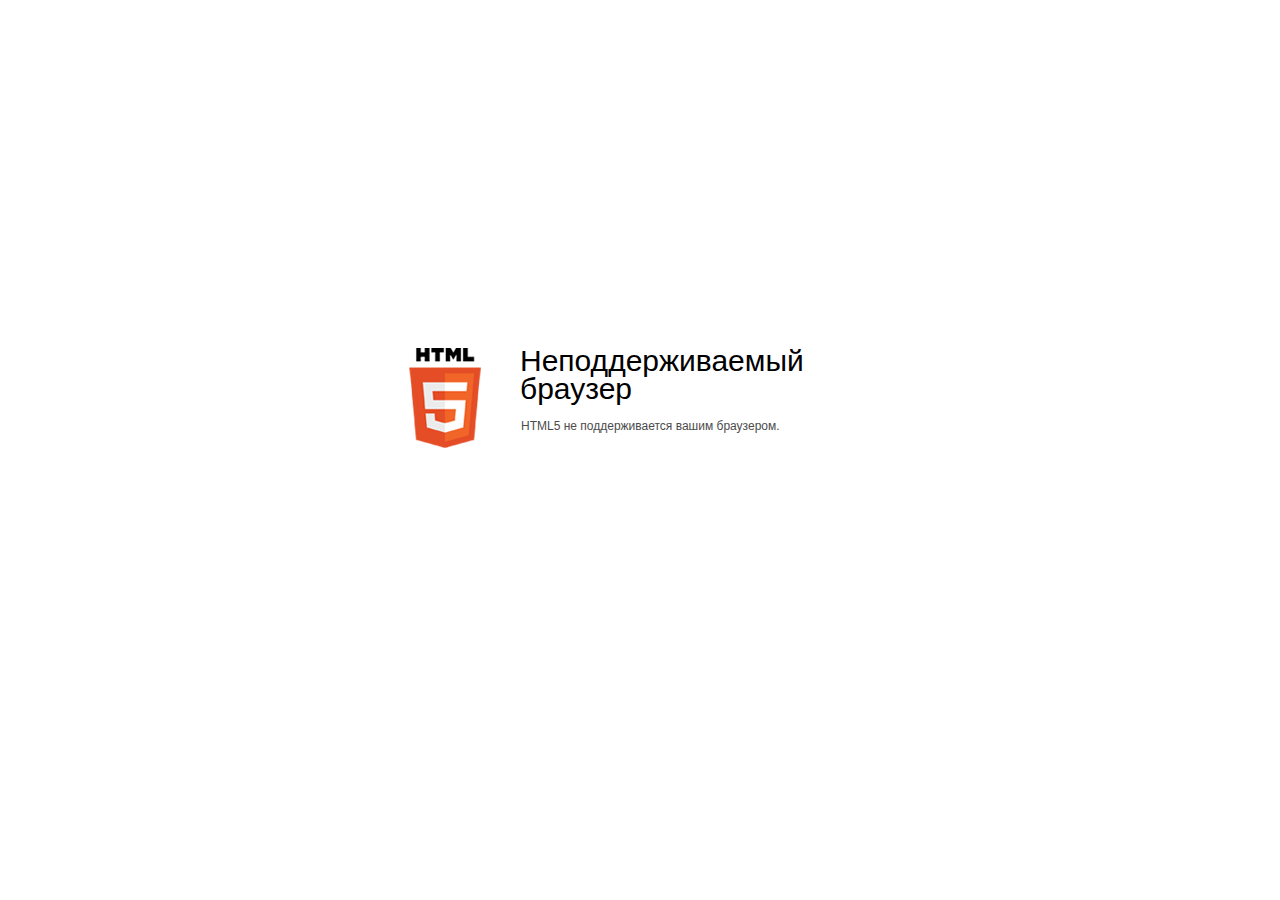
<file: Lesson1like/data/html5-unsupported.html>
﻿<html>
<head>
    <meta http-equiv="Content-Type" content="text/html;charset=utf-8"/>
    <meta name="viewport" content="width=device-width,initial-scale=1,maximum-scale=1">
    <meta name="format-detection" content="telephone=no">
    <meta name="apple-mobile-web-app-capable" content="yes">
    <meta name="apple-mobile-web-app-status-bar-style" content="black">
    <meta http-equiv="X-UA-Compatible" content="IE=edge">
    <meta name="msapplication-tap-highlight" content="no" />
    <title>Обновите Ваш браузер</title>
    <style>
        body {
            background: #fff;
        }

        .container {
            background: url(html5.png) no-repeat;
            position: absolute;
            width: 405px;
            height: 100px;

            top: 50%;
            margin-top: -102px;
            left: 50%;
            margin-left: -231px;
        }

        .title {
            left: 111px;
            width: 290px;
            height: 20px;
            font-family: Arial;
            font-size: 30px;
            color: #000;
            position: absolute;
            line-height: 28px;
            top: -1px;
        }
        
        .message {
            font-family: Arial;
            font-size: 12px;
            color: #4b4b4b;
            line-height: 16px;
            padding-top: 15px;
            padding-left: 1px;
        }
    </style>
</head>
<body>
<div class="container" id="container">
    <div class="title">Неподдерживаемый браузер
        <div class="message">HTML5 не поддерживается вашим браузером.</div>
    </div>
</div>
</div>
</body>
</html>
</file>
